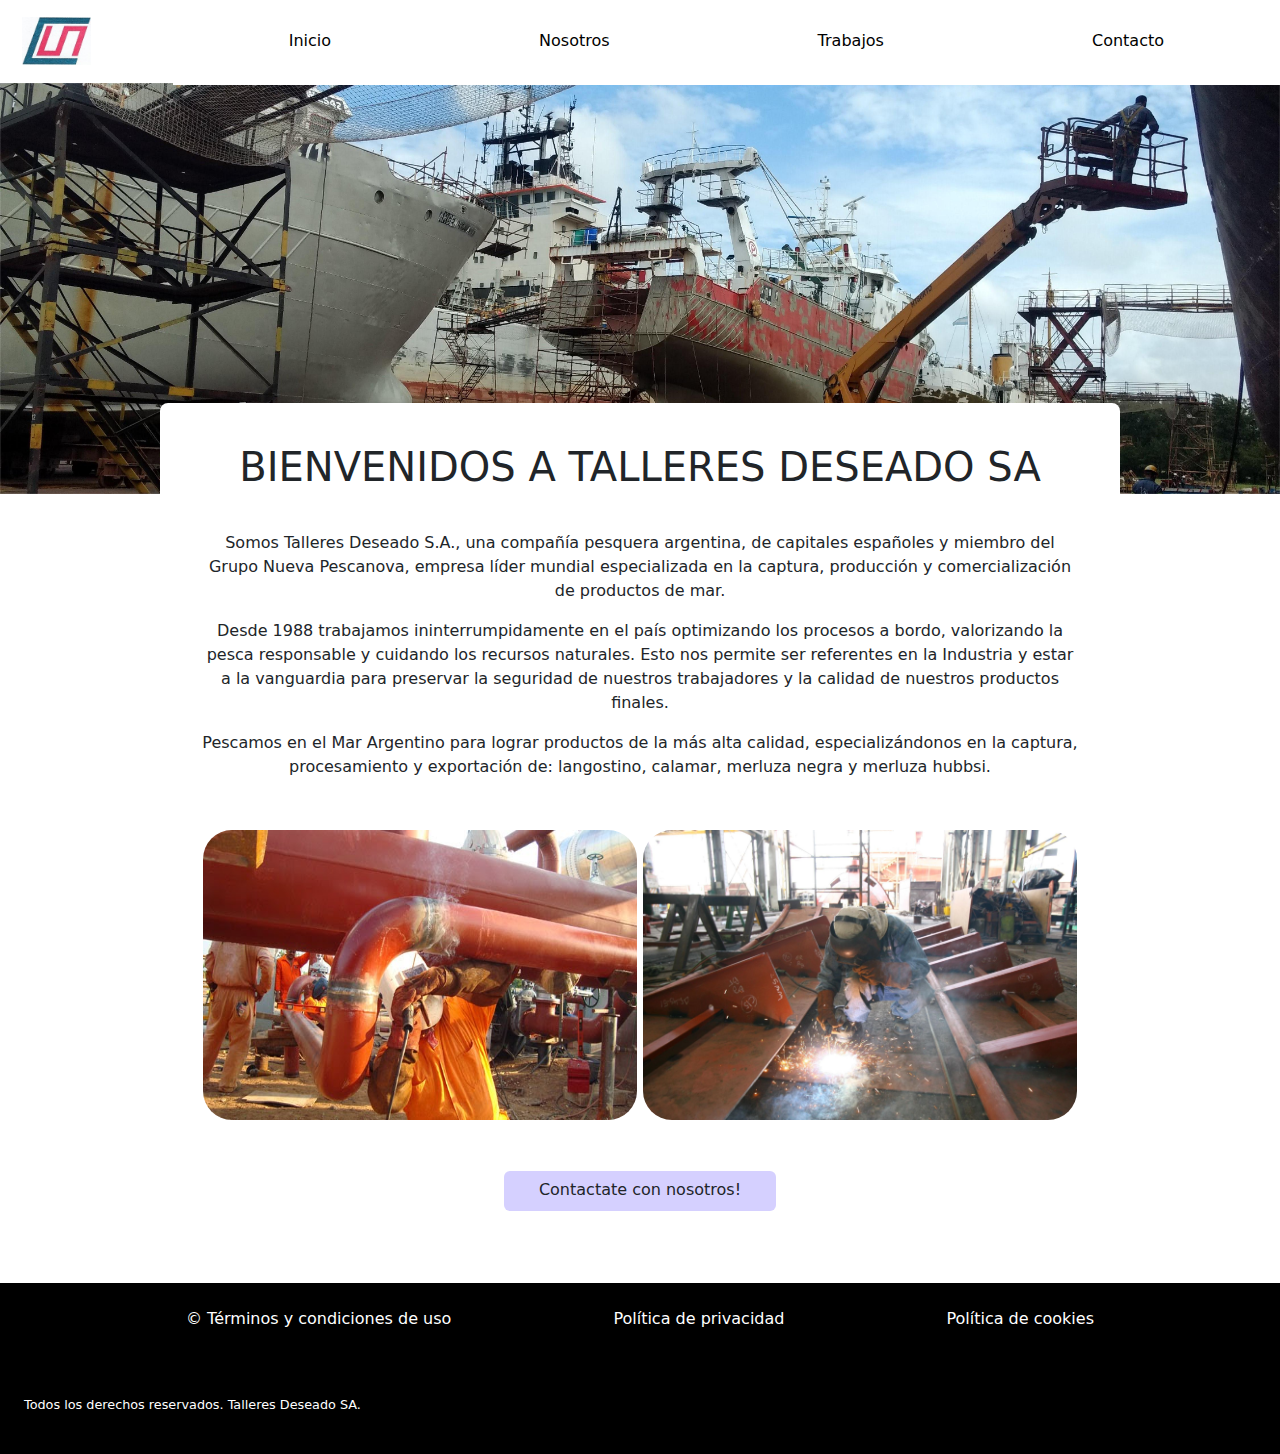
<file: Primer página/index.html>
<!DOCTYPE html>
<html lang="en">

<head>
    <meta charset="UTF-8">
    <meta name="viewport" content="width=device-width, initial-scale=1.0">
    <title> Maqueta con Bootstrap </title>
    <!-- <link href="https://cdn.jsdelivr.net/npm/bootstrap@5.3.3/dist/css/bootstrap.min.css" rel="stylesheet" integrity="sha384-QWTKZyjpPEjISv5WaRU9OFeRpok6YctnYmDr5pNlyT2bRjXh0JMhjY6hW+ALEwIH" crossorigin="anonymous"> -->
    <link rel="stylesheet" href="css/bootstrap.min.css">
    <link rel="stylesheet" href="estilos.css">
</head>

<body>

<section class="bloque-menu">
    <div><button class="button-logo">
            <a href="index.html" class="button-logo"></a>
            <div class="img-logo">
                <picture>
                    <source srcset="img" type="img">
                    <img src="Imagenes/LOGO CHICO.png" class="img" srcset="Talleres Deseado SA" alt="Imagen logo">
                </picture>
                <p class="nombre">Talleres Deseado SA</p>
            </div>
        </button>
    </div>
    </nav class="menu-boot">
    <nav class="navbar navbar-expand-xl prueba">
        <div class="container">

            <button class="navbar-toggler" type="button" data-bs-toggle="collapse"
                data-bs-target="#navbarSupportedContent" aria-controls="navbarSupportedContent" aria-expanded="false"
                aria-label="Toggle navigation">
                <span class="navbar-toggler-icon"></span>
            </button>
            <div class="collapse navbar-collapse" id="navbarSupportedContent">
                <ul class="navbar-nav mb-2 mb-lg-0">
                    <li class="nav-item">
                        <a class="nav-link active" aria-current="page-1" href="index.html">
                            <p class="page-1">Inicio</p>
                        </a>
                    </li>
                    <li class="nav-item">
                        <a class="nav-link active" aria-current="page-2" href="nosotros.html">
                            <p class="page-1">Nosotros</p>
                        </a>
                    </li>
                    <li class="nav-item">
                        <a class="nav-link active" aria-current="page-3" href="trabajos.html">
                            <p class="page-1">Trabajos</p>
                        </a>
                    </li>
                    <li class="nav-item">
                        <a class="nav-link active" aria-current="page-4" href="contacto.html">
                            <p class="page-1">Contacto</p>
                        </a>
                    </li>
                </ul>
            </div>
        </div>
    </nav>
</section>
<section class="cuerpo-inicio">


    <div class="card-pos">
        <div class="card" style="width: 60rem; border: 0cap;">

            <div class="card-body">
                <h4 class="titulo-index">BIENVENIDOS A TALLERES DESEADO SA</h4>
                <p> Somos Talleres Deseado S.A., una compañía pesquera argentina, de capitales españoles y miembro del
                    Grupo Nueva Pescanova, empresa líder mundial especializada en la captura, producción y
                    comercialización
                    de productos de mar.</p>

                <p> Desde 1988 trabajamos ininterrumpidamente en el país optimizando los procesos a bordo, valorizando
                    la
                    pesca responsable y cuidando los recursos naturales. Esto nos permite ser referentes en la Industria
                    y
                    estar a la vanguardia para preservar la seguridad de nuestros trabajadores y la calidad de nuestros
                    productos finales.</p>

                <p>Pescamos en el Mar Argentino para lograr productos de la más alta calidad, especializándonos en la
                    captura, procesamiento y exportación de: langostino, calamar, merluza negra y merluza hubbsi.</p>

                <div class="img-card">
                    <img src="Imagenes/buques15.jpg" class="card-img-top" alt="imagen soldadura de cañeria">
                    <img src="Imagenes/buques7.jpg" class="card-img-top" alt="imagen caldereria pesada">
                </div>
                <div class="button-pos">
                    <a href="contacto.html" class="btn button-card"> Contactate con nosotros! </a>
                </div>
            </div>
        </div>
    </div>
</section>

<section class="footer">
    <footer class=" bg-black text-white text-center p-4 ">
        <div class="text-footer">
            <a class="nav-link active" href="terminos-y-condiciones.html">
                <p> &copy; Términos y condiciones de uso</p>
            </a>
            <a class="nav-link active" href="politicas.html">
                <p>Política de privacidad</p>
            </a>
            <a class="nav-link active" href="cookies.html">
                <p>Política de cookies</p>
            </a>
        </div>

        <p class="derechos"> Todos los derechos reservados. Talleres Deseado SA.</p>
    </footer>
</section>

<script src="https://cdn.jsdelivr.net/npm/@popperjs/core@2.11.8/dist/umd/popper.min.js"
    integrity="sha384-I7E8VVD/ismYTF4hNIPjVp/Zjvgyol6VFvRkX/vR+Vc4jQkC+hVqc2pM8ODewa9r"
    crossorigin="anonymous"></script>
<!-- <script src="https://cdn.jsdelivr.net/npm/bootstrap@5.3.3/dist/js/bootstrap.min.js" integrity="sha384-0pUGZvbkm6XF6gxjEnlmuGrJXVbNuzT9qBBavbLwCsOGabYfZo0T0to5eqruptLy" crossorigin="anonymous"></script>-->
<script src="js/bootstrap.min.js"></script>
</body>

</html>
</file>
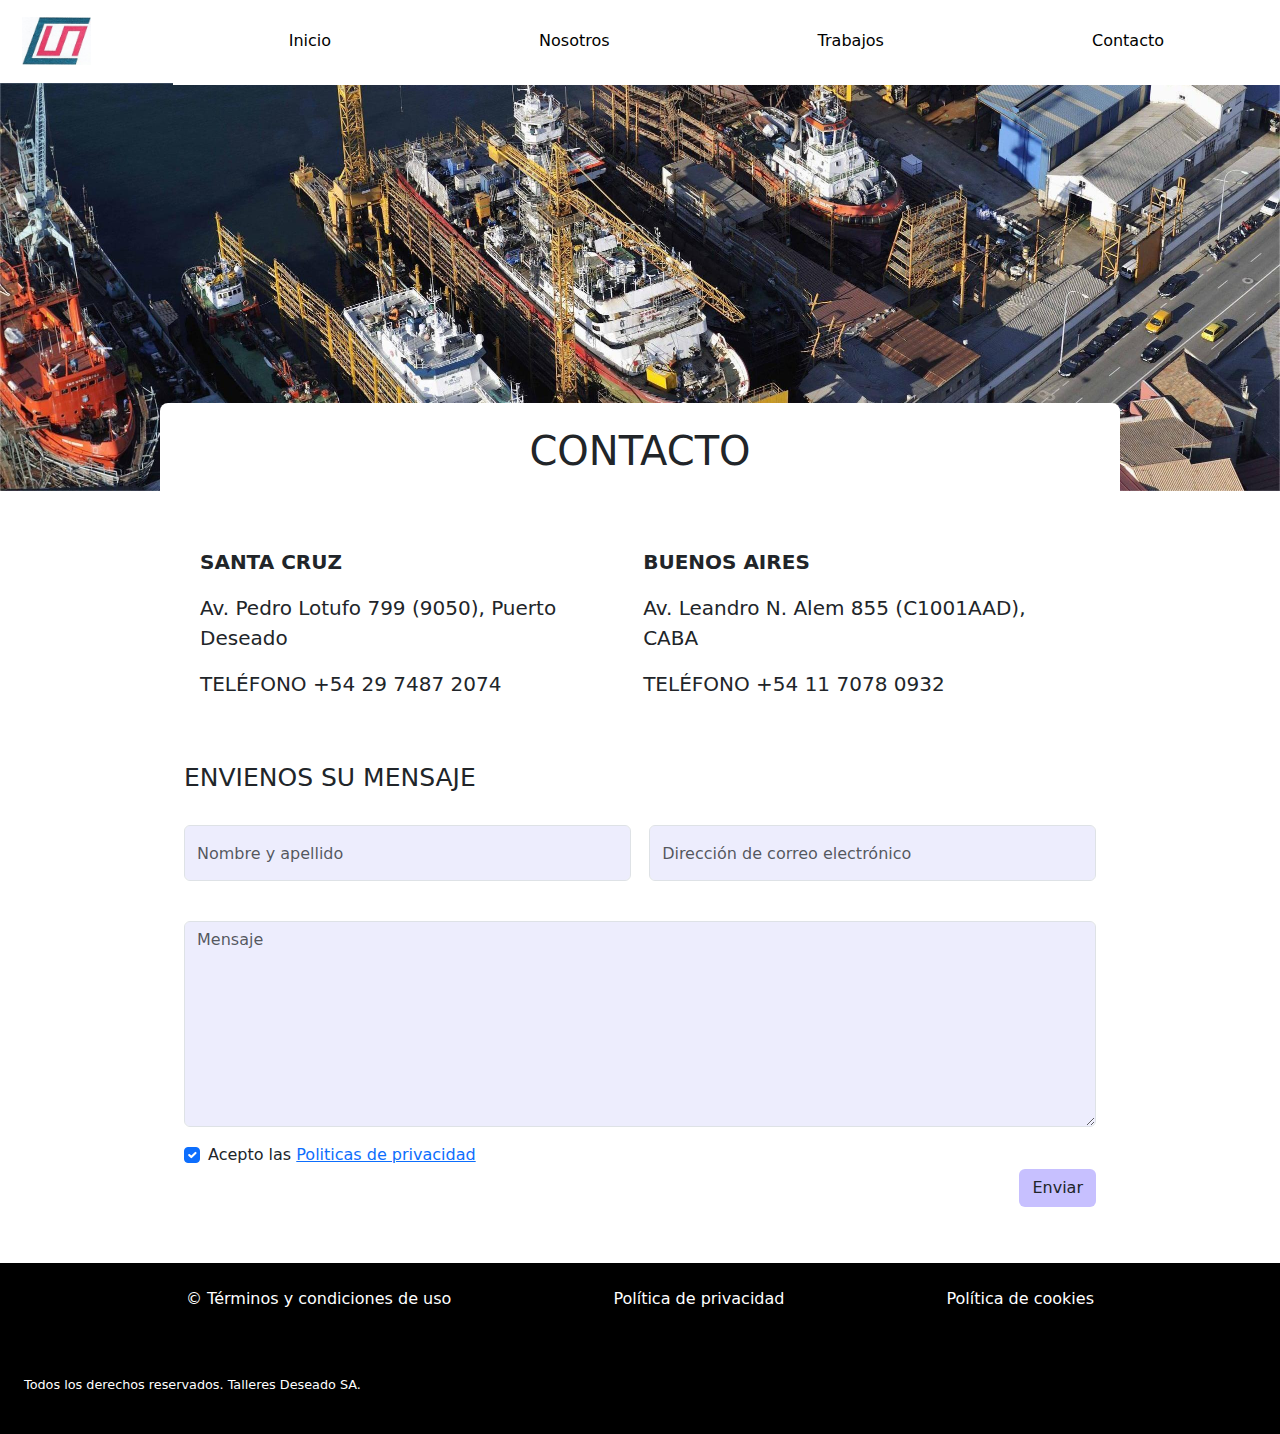
<file: Primer página/contacto.html>
<!DOCTYPE html>
<html lang="en">

<head>
    <meta charset="UTF-8">
    <meta name="viewport" content="width=device-width, initial-scale=1.0">
    <title> Maqueta con Bootstrap </title>
    <!-- <link href="https://cdn.jsdelivr.net/npm/bootstrap@5.3.3/dist/css/bootstrap.min.css" rel="stylesheet" integrity="sha384-QWTKZyjpPEjISv5WaRU9OFeRpok6YctnYmDr5pNlyT2bRjXh0JMhjY6hW+ALEwIH" crossorigin="anonymous"> -->
    <link rel="stylesheet" href="css/bootstrap.min.css">
    <link rel="stylesheet" href="estilos.css">
</head>


<section class="bloque-menu">
    <div><button class="button-logo">
            <a href="index.html" class="button-logo">
                <div class="img-logo">
                    <picture>
                        <source srcset="img" type="img">
                        <img src="Imagenes/LOGO CHICO.png" class="img" srcset="Talleres Deseado SA" alt="Imagen logo">
                    </picture>
                    <p class="nombre">Talleres Deseado SA</p>
                </div>
            </a>
        </button>
    </div>
    </nav class="menu-boot">
    <nav class="navbar navbar-expand-xl prueba">
        <div class="container">

            <button class="navbar-toggler" type="button" data-bs-toggle="collapse"
                data-bs-target="#navbarSupportedContent" aria-controls="navbarSupportedContent" aria-expanded="false"
                aria-label="Toggle navigation">
                <span class="navbar-toggler-icon"></span>
            </button>
            <div class="collapse navbar-collapse" id="navbarSupportedContent">
                <ul class="navbar-nav mb-2 mb-lg-0">
                    <li class="nav-item">
                        <a class="nav-link active" aria-current="page-1" href="index.html">
                            <p class="page-1">Inicio</p>
                        </a>
                    </li>
                    <li class="nav-item">
                        <a class="nav-link active" aria-current="page-2" href="nosotros.html">
                            <p class="page-1">Nosotros</p>
                        </a>
                    </li>
                    <li class="nav-item">
                        <a class="nav-link active" aria-current="page-3" href="trabajos.html">
                            <p class="page-1">Trabajos</p>
                        </a>
                    </li>
                    <li class="nav-item">
                        <a class="nav-link active" aria-current="page-4" href="contacto.html">
                            <p class="page-1">Contacto</p>
                        </a>
                    </li>
                </ul>
            </div>
        </div>
    </nav>
</section>
<section class="cuerpo-contacto">
    <div>
        <div class="card-pos">
            <div class="card" style="width: 60rem; border: 0cap;">
                <h5 class="card-title">
                    <p class="titulo-contacto">CONTACTO</p>
                </h5>
                <div class="card-body cuerpo-text-contacto">
                    <div class="text-contacto">
                        <p class="titulo-text-contacto">SANTA CRUZ</p>
                        <p>Av. Pedro Lotufo 799 (9050), Puerto Deseado</p>
                        <p>TELÉFONO +54 29 7487 2074</p>
                    </div>
                    <div class="text-contacto">
                        <p class="titulo-text-contacto">BUENOS AIRES</p>
                        <p>Av. Leandro N. Alem 855 (C1001AAD), CABA</p>
                        <p>TELÉFONO +54 11 7078 0932</p>
                    </div>
                </div>

                <h4 class="subtitulo-text-contacto">ENVIENOS SU MENSAJE</h4>
                <div class="form-orden">
                    <div class="mb-3 form-flex">
                        <label for="exampleFormControlText1" class="form-label"></label>
                        <input type="text" class="form-control form-alt" id="exampleFormControlText1"
                            placeholder="Nombre y apellido">
                    </div>
                    <div class="mb-3 form-flex">
                        <label for="exampleFormControlInput1" class="form-label"></label>
                        <input type="email" class="form-control form-alt" id="exampleFormControlInput1"
                            placeholder="Dirección de correo electrónico">
                    </div>
                </div>
                <div class="mb-3">
                    <label for="exampleFormControlTextarea1" class="form-label"></label>
                    <textarea class="form-control" id="exampleFormControlTextarea1" placeholder="Mensaje"
                        rows="8"></textarea>
                </div>

                <div class="form-check">
                    <input class="form-check-input" type="checkbox" value="" id="flexCheckChecked" checked>
                    <label class="form-check-label" for="flexCheckChecked">
                    Acepto las <a href="politicas.html"> Politicas de privacidad </a>
                    </label>
                  </div>

                <div class="col-auto button-contacto-pos">
                    <button type="submit" class="btn button-contacto"> Enviar </button>
                </div>


</section>

<section class="footer">
    <footer class=" bg-black text-white text-center p-4">
        <div class="text-footer">
            <a class="nav-link active" href="terminos-y-condiciones.html"><p> &copy; Términos y condiciones de uso</p></a>
            <a class="nav-link active" href="politicas.html"><p>Política de privacidad</p></a>
            <a class="nav-link active" href="cookies.html"><p>Política de cookies</p></a>
            </div>

        <p class="derechos"> Todos los derechos reservados. Talleres Deseado SA.</p>
    </footer>
</section>


<script src="https://cdn.jsdelivr.net/npm/@popperjs/core@2.11.8/dist/umd/popper.min.js"
    integrity="sha384-I7E8VVD/ismYTF4hNIPjVp/Zjvgyol6VFvRkX/vR+Vc4jQkC+hVqc2pM8ODewa9r"
    crossorigin="anonymous"></script>
<!-- <script src="https://cdn.jsdelivr.net/npm/bootstrap@5.3.3/dist/js/bootstrap.min.js" integrity="sha384-0pUGZvbkm6XF6gxjEnlmuGrJXVbNuzT9qBBavbLwCsOGabYfZo0T0to5eqruptLy" crossorigin="anonymous"></script>-->
<script src="js/bootstrap.min.js"></script>
</body>

</html>
</file>
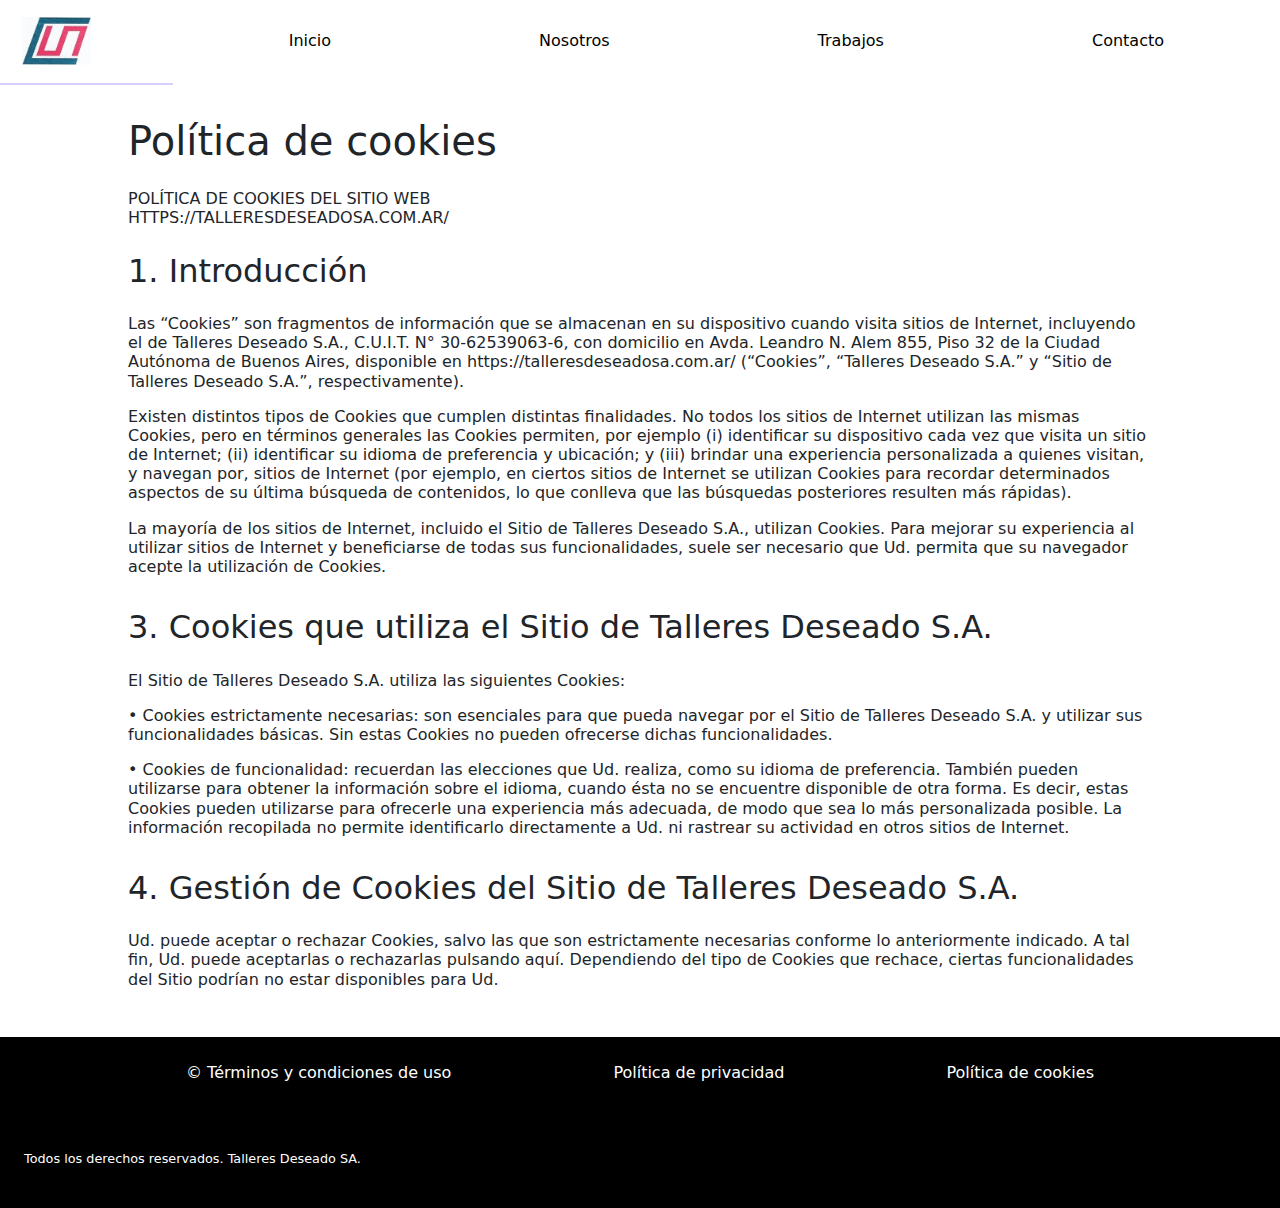
<file: Primer página/cookies.html>
<!DOCTYPE html>
<html lang="en">

<head>
    <meta charset="UTF-8">
    <meta name="viewport" content="width=device-width, initial-scale=1.0">
    <title> Maqueta con Bootstrap </title>
    <!-- <link href="https://cdn.jsdelivr.net/npm/bootstrap@5.3.3/dist/css/bootstrap.min.css" rel="stylesheet" integrity="sha384-QWTKZyjpPEjISv5WaRU9OFeRpok6YctnYmDr5pNlyT2bRjXh0JMhjY6hW+ALEwIH" crossorigin="anonymous"> -->
    <link rel="stylesheet" href="css/bootstrap.min.css">
    <link rel="stylesheet" href="estilos.css">
</head>

<section class="bloque-menu">
    <div><button class="button-logo">
        <a href="index.html" class="button-logo">
            <div class="img-logo">
                <picture>
                    <source srcset="img" type="img">
                    <img src="Imagenes/LOGO CHICO.png" class="img" srcset="Talleres Deseado SA" alt="Imagen logo">
                </picture>
                <p class="nombre">Talleres Deseado SA</p>
            </div>
        </a>
        </button>
    </div>
    </nav class="menu-boot">
    <nav class="navbar navbar-expand-xl prueba">
        <div class="container">

            <button class="navbar-toggler" type="button" data-bs-toggle="collapse"
                data-bs-target="#navbarSupportedContent" aria-controls="navbarSupportedContent" aria-expanded="false"
                aria-label="Toggle navigation">
                <span class="navbar-toggler-icon"></span>
            </button>
            <div class="collapse navbar-collapse" id="navbarSupportedContent">
                <ul class="navbar-nav mb-2 mb-lg-0">
                    <li class="nav-item">
                        <a class="nav-link active" aria-current="page-1" href="index.html">
                            <p class="page-1">Inicio</p>
                        </a>
                    </li>
                    <li class="nav-item">
                        <a class="nav-link active" aria-current="page-2" href="nosotros.html">
                            <p class="page-1">Nosotros</p>
                        </a>
                    </li>
                    <li class="nav-item">
                        <a class="nav-link active" aria-current="page-3" href="trabajos.html">
                            <p class="page-1">Trabajos</p>
                        </a>
                    </li>
                    <li class="nav-item">
                        <a class="nav-link active" aria-current="page-4" href="contacto.html">
                            <p class="page-1">Contacto</p>
                        </a>
                    </li>
                </ul>
            </div>
        </div>
    </nav>
</section>

<section class="cuerpo-cookies">

    <div>
        <h1 class="titulo-cookies"> Política de cookies</h1>
    </div>
    <div>
        <h3 class="bajada-cookies">
            POLÍTICA DE COOKIES DEL SITIO WEB HTTPS://TALLERESDESEADOSA.COM.AR/

        </h3>
    </div>
    <div>
        <h2 class="subtitulo-cookies"> 1. Introducción</h2>
        <h4 class="text-cookies">
            <p>Las “Cookies” son fragmentos de información que se almacenan en su dispositivo cuando visita sitios de
                Internet,
                incluyendo el de Talleres Deseado S.A., C.U.I.T. N° 30-62539063-6, con domicilio en Avda. Leandro N. Alem 855,
                Piso 32 de la
                Ciudad Autónoma de Buenos Aires, disponible en https://talleresdeseadosa.com.ar/ (“Cookies”, “Talleres Deseado S.A.” y “Sitio
                de
                Talleres Deseado S.A.”, respectivamente).</p>

            <p>Existen distintos tipos de Cookies que cumplen distintas finalidades. No todos los sitios de Internet
                utilizan las
                mismas Cookies, pero en términos generales las Cookies permiten, por ejemplo (i) identificar su
                dispositivo cada vez
                que visita un sitio de Internet; (ii) identificar su idioma de preferencia y ubicación; y (iii) brindar
                una
                experiencia personalizada a quienes visitan, y navegan por, sitios de Internet (por ejemplo, en ciertos
                sitios de
                Internet se utilizan Cookies para recordar determinados aspectos de su última búsqueda de contenidos, lo
                que
                conlleva que las búsquedas posteriores resulten más rápidas).</p>

            <p> La mayoría de los sitios de Internet, incluido el Sitio de Talleres Deseado S.A., utilizan Cookies. Para mejorar su
                experiencia
                al utilizar sitios de Internet y beneficiarse de todas sus funcionalidades, suele ser necesario que Ud.
                permita que
                su navegador acepte la utilización de Cookies.</p>
        </h4>

        <h2 class="subtitulo-cookies">3. Cookies que utiliza el Sitio de Talleres Deseado S.A.</h2>

        <h4 class="text-cookies">
            <p>El Sitio de Talleres Deseado S.A. utiliza las siguientes Cookies:</p>

            <p>• Cookies estrictamente necesarias: son esenciales para que pueda navegar por el Sitio de Talleres Deseado S.A. y
                utilizar sus
                funcionalidades básicas. Sin estas Cookies no pueden ofrecerse dichas funcionalidades.</p>

            <p>• Cookies de funcionalidad: recuerdan las elecciones que Ud. realiza, como su idioma de preferencia.
                También pueden
                utilizarse para obtener la información sobre el idioma, cuando ésta no se encuentre disponible de otra
                forma. Es
                decir, estas Cookies pueden utilizarse para ofrecerle una experiencia más adecuada, de modo que sea lo
                más
                personalizada posible. La información recopilada no permite identificarlo directamente a Ud. ni rastrear
                su
                actividad en otros sitios de Internet.</p>
        </h4>

        <h2 class="subtitulo-cookies">4. Gestión de Cookies del Sitio de Talleres Deseado S.A.</h2>
        <h4 class="text-cookies">
            <p>Ud. puede aceptar o rechazar Cookies, salvo las que son estrictamente necesarias conforme lo
                anteriormente indicado.
                A tal fin, Ud. puede aceptarlas o rechazarlas pulsando aquí. Dependiendo del tipo de Cookies que
                rechace, ciertas
                funcionalidades del Sitio podrían no estar disponibles para Ud.</p>
        </h4>


</section>





<section class="footer">
    <footer class=" bg-black text-white text-center p-4 ">
        <div class="text-footer">
            <a class="nav-link active" href="terminos-y-condiciones.html">
                <p> &copy; Términos y condiciones de uso</p>
            </a>
            <a class="nav-link active" href="politicas.html">
                <p>Política de privacidad</p>
            </a>
            <a class="nav-link active" href="cookies.html">
                <p>Política de cookies</p>
            </a>
        </div>

        <p class="derechos"> Todos los derechos reservados. Talleres Deseado SA.</p>
    </footer>
</section>

<script src="https://cdn.jsdelivr.net/npm/@popperjs/core@2.11.8/dist/umd/popper.min.js"
    integrity="sha384-I7E8VVD/ismYTF4hNIPjVp/Zjvgyol6VFvRkX/vR+Vc4jQkC+hVqc2pM8ODewa9r"
    crossorigin="anonymous"></script>
<!-- <script src="https://cdn.jsdelivr.net/npm/bootstrap@5.3.3/dist/js/bootstrap.min.js" integrity="sha384-0pUGZvbkm6XF6gxjEnlmuGrJXVbNuzT9qBBavbLwCsOGabYfZo0T0to5eqruptLy" crossorigin="anonymous"></script>-->
<script src="js/bootstrap.min.js"></script>
</body>

</html>
</file>
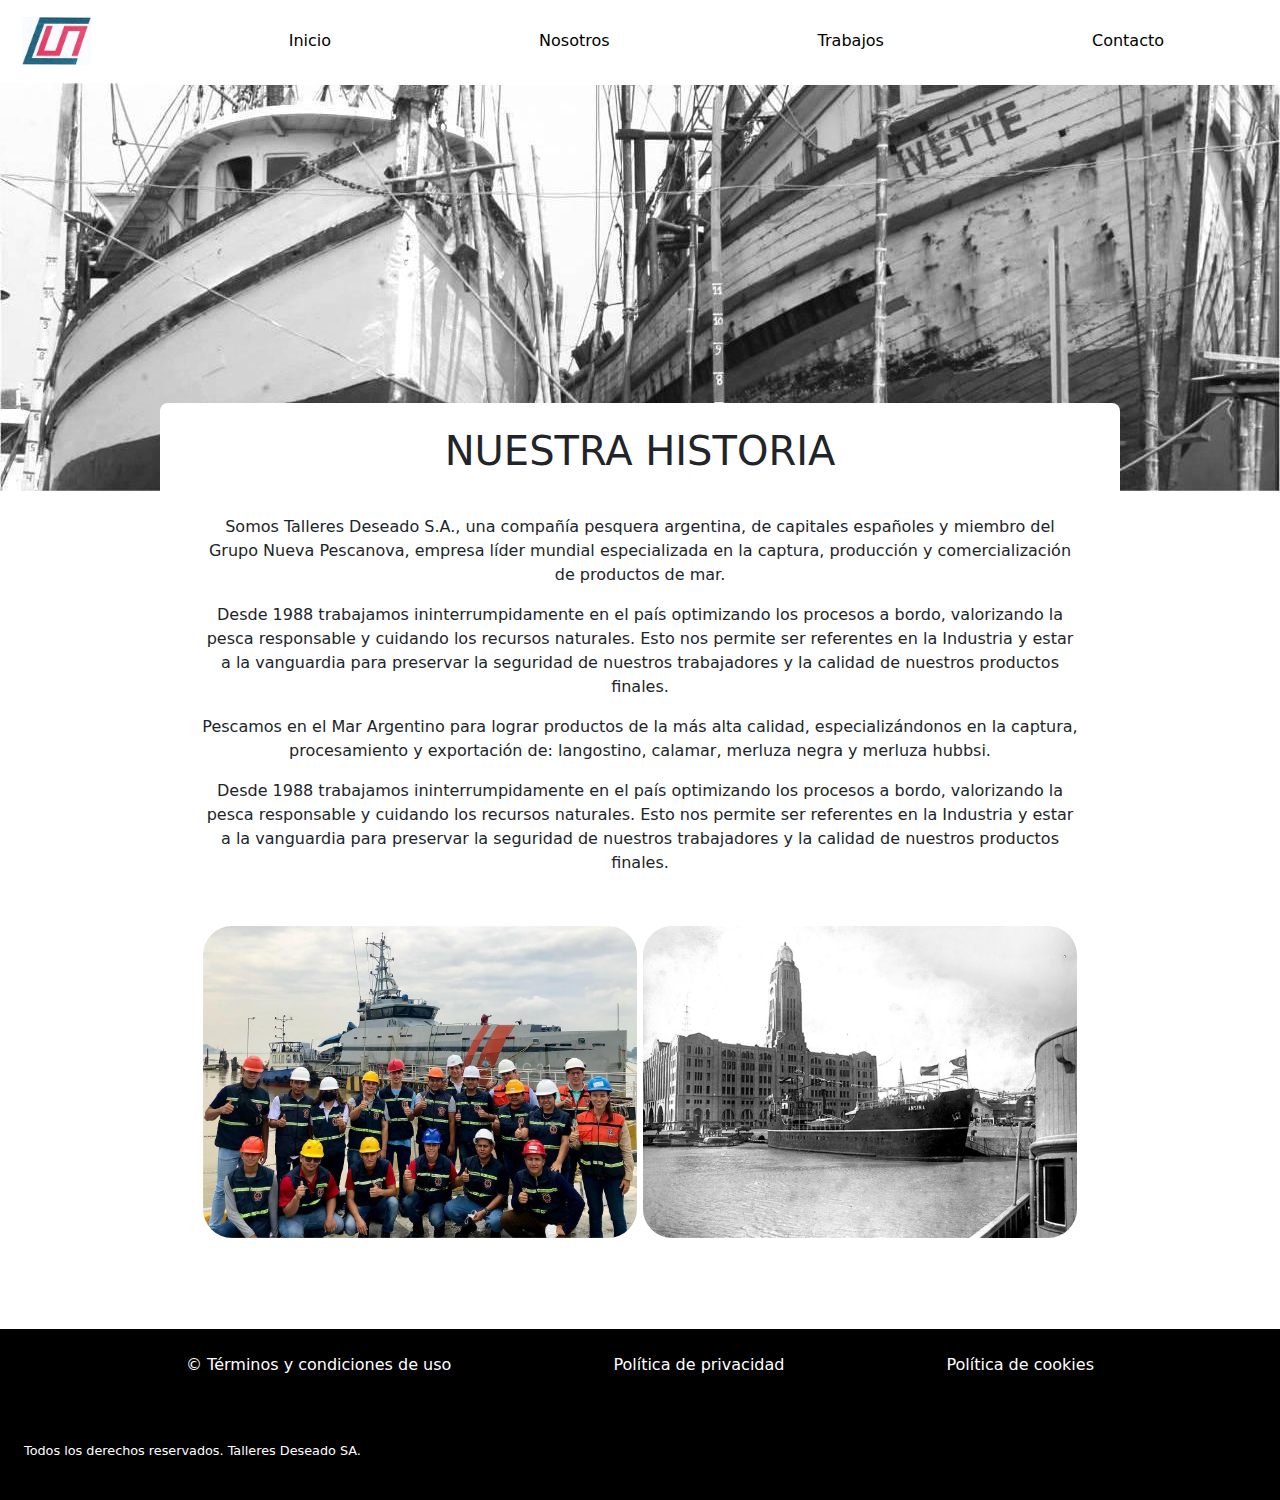
<file: Primer página/nosotros.html>
<!DOCTYPE html>
<html lang="en">

<head>
    <meta charset="UTF-8">
    <meta name="viewport" content="width=device-width, initial-scale=1.0">
    <title> Maqueta con Bootstrap </title>
    <!-- <link href="https://cdn.jsdelivr.net/npm/bootstrap@5.3.3/dist/css/bootstrap.min.css" rel="stylesheet" integrity="sha384-QWTKZyjpPEjISv5WaRU9OFeRpok6YctnYmDr5pNlyT2bRjXh0JMhjY6hW+ALEwIH" crossorigin="anonymous"> -->
    <link rel="stylesheet" href="css/bootstrap.min.css">
    <link rel="stylesheet" href="estilos.css">
</head>


<section class="bloque-menu">
    <div><button class="button-logo">
            <a href="index.html" class="button-logo">
                <div class="img-logo">
                    <picture>
                        <source srcset="img" type="img">
                        <img src="Imagenes/LOGO CHICO.png" class="img" srcset="Talleres Deseado SA" alt="Imagen logo">
                    </picture>
                    <p class="nombre">Talleres Deseado SA</p>
                </div>
            </a>
        </button>
    </div>
    </nav class="menu-boot">
    <nav class="navbar navbar-expand-xl prueba">
        <div class="container">

            <button class="navbar-toggler" type="button" data-bs-toggle="collapse"
                data-bs-target="#navbarSupportedContent" aria-controls="navbarSupportedContent" aria-expanded="false"
                aria-label="Toggle navigation">
                <span class="navbar-toggler-icon"></span>
            </button>
            <div class="collapse navbar-collapse" id="navbarSupportedContent">
                <ul class="navbar-nav mb-2 mb-lg-0">
                    <li class="nav-item">
                        <a class="nav-link active" aria-current="page-1" href="index.html"><p class="page-1">Inicio</p></a>
                    </li>
                    <li class="nav-item">
                        <a class="nav-link active" aria-current="page-2" href="nosotros.html"><p class="page-1">Nosotros</p></a>
                    </li>
                    <li class="nav-item">
                        <a class="nav-link active" aria-current="page-3" href="trabajos.html"><p class="page-1">Trabajos</p></a>
                    </li>
                    <li class="nav-item">
                        <a class="nav-link active" aria-current="page-4" href="contacto.html"><p class="page-1">Contacto</p></a>
                    </li>
                </ul>
            </div>
        </div>
    </nav>
</section>
<section class="cuerpo-nosotros">
    
    <div class="card-pos">
        <div class="card" style="width: 60rem; border: 0cap;">
            <h5 class="card-title">
                <p class="titulo-nosotros">NUESTRA HISTORIA</p>
            </h5>
            <div class="card-body ">
                <p> Somos Talleres Deseado S.A., una compañía pesquera argentina, de capitales españoles y miembro del
                    Grupo Nueva Pescanova, empresa líder mundial especializada en la captura, producción y
                    comercialización
                    de productos de mar.</p>

                <p> Desde 1988 trabajamos ininterrumpidamente en el país optimizando los procesos a bordo, valorizando
                    la
                    pesca responsable y cuidando los recursos naturales. Esto nos permite ser referentes en la Industria
                    y
                    estar a la vanguardia para preservar la seguridad de nuestros trabajadores y la calidad de nuestros
                    productos finales.</p>

                <p>Pescamos en el Mar Argentino para lograr productos de la más alta calidad, especializándonos en la
                    captura, procesamiento y exportación de: langostino, calamar, merluza negra y merluza hubbsi.</p>

                <p> Desde 1988 trabajamos ininterrumpidamente en el país optimizando los procesos a bordo, valorizando
                    la
                    pesca responsable y cuidando los recursos naturales. Esto nos permite ser referentes en la Industria
                    y
                    estar a la vanguardia para preservar la seguridad de nuestros trabajadores y la calidad de nuestros
                    productos finales.</p>


                <div class="img-card">
                    <img src="Imagenes/buques20.jpg" class="card-img-top" alt="imagen soldadura de cañeria">
                    <img src="Imagenes/buques21.jpg" class="card-img-top" alt="imagen caldereria pesada">
                </div>
            </div>
        </div>
    </div>

</section>




<section class="footer">
    <footer class=" bg-black text-white text-center p-4">
        <div class="text-footer">
            <a class="nav-link active" href="terminos-y-condiciones.html"><p> &copy; Términos y condiciones de uso</p></a>
            <a class="nav-link active" href="politicas.html"><p>Política de privacidad</p></a>
            <a class="nav-link active" href="cookies.html"><p>Política de cookies</p></a>
            </div>

        <p class="derechos"> Todos los derechos reservados. Talleres Deseado SA.</p>
    </footer>
</section>


<script src="https://cdn.jsdelivr.net/npm/@popperjs/core@2.11.8/dist/umd/popper.min.js"
    integrity="sha384-I7E8VVD/ismYTF4hNIPjVp/Zjvgyol6VFvRkX/vR+Vc4jQkC+hVqc2pM8ODewa9r"
    crossorigin="anonymous"></script>
<!-- <script src="https://cdn.jsdelivr.net/npm/bootstrap@5.3.3/dist/js/bootstrap.min.js" integrity="sha384-0pUGZvbkm6XF6gxjEnlmuGrJXVbNuzT9qBBavbLwCsOGabYfZo0T0to5eqruptLy" crossorigin="anonymous"></script>-->
<script src="js/bootstrap.min.js"></script>
</body>

</html>
</file>
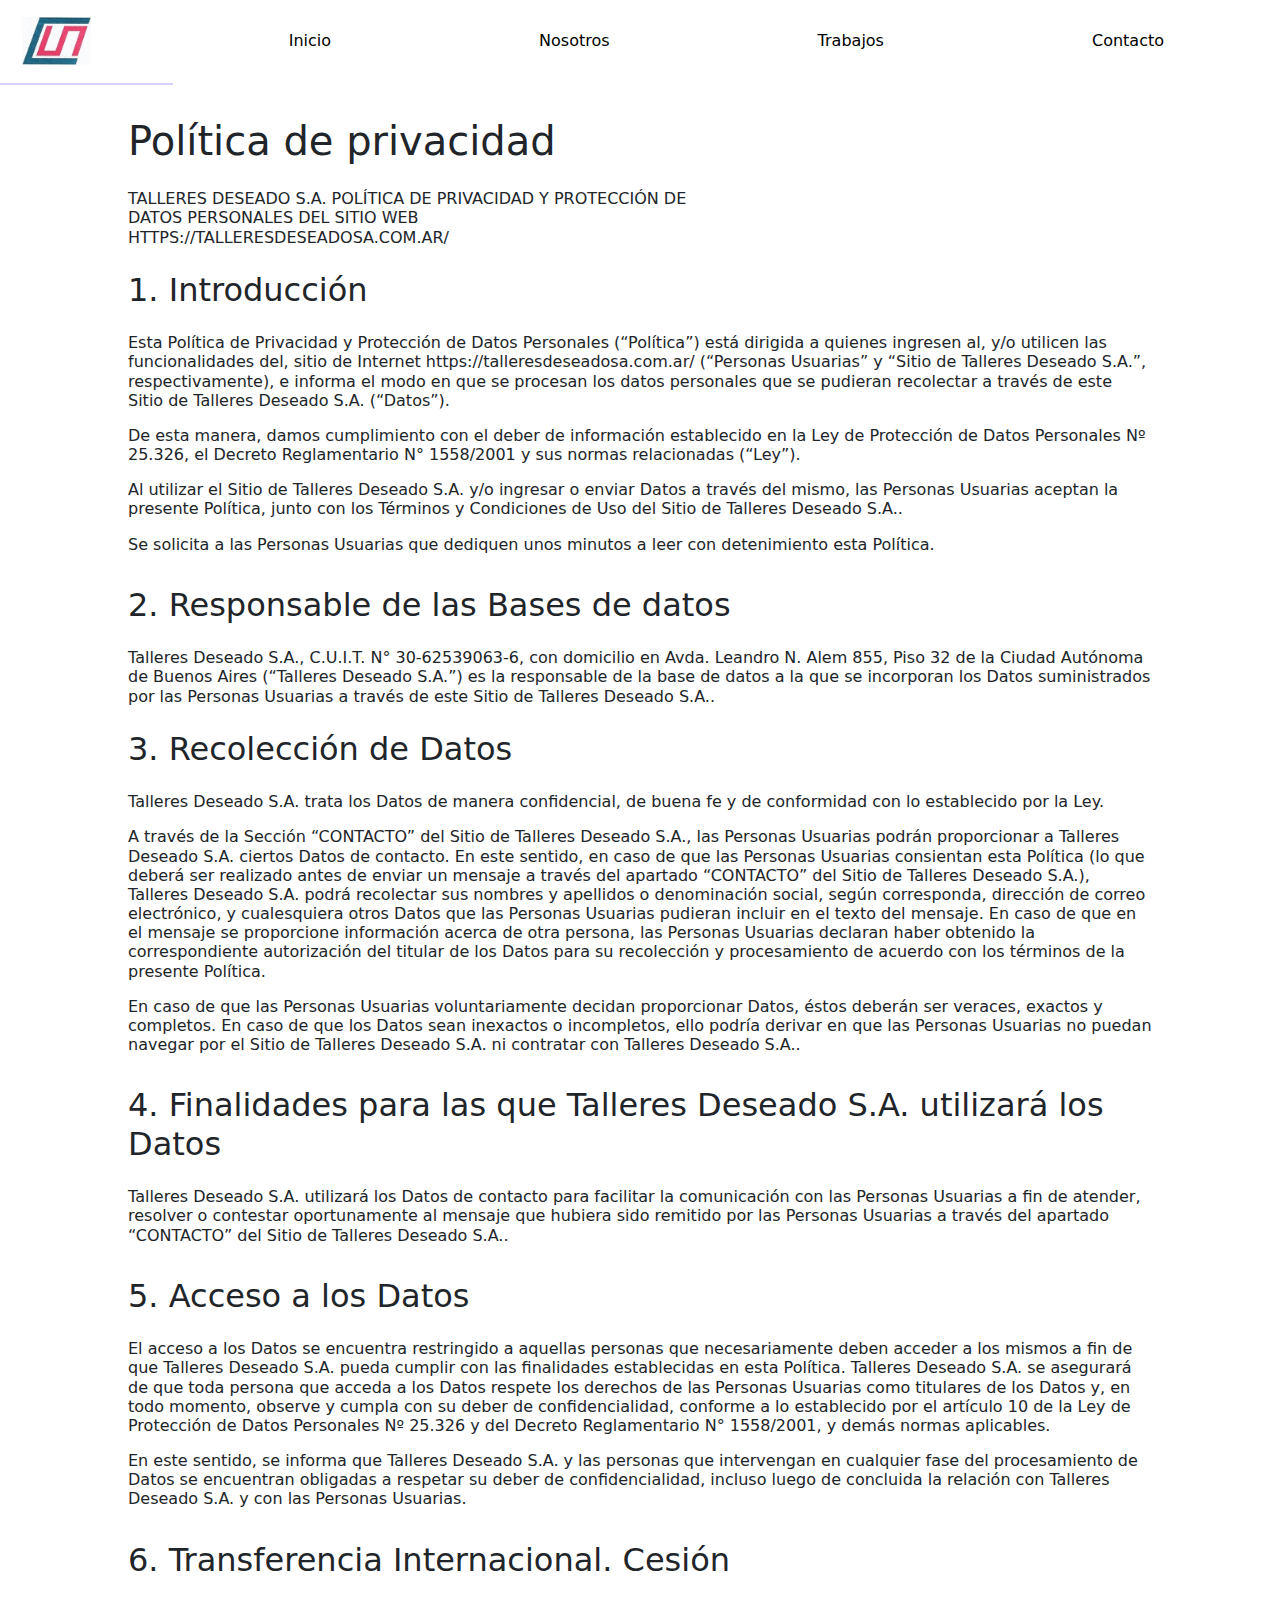
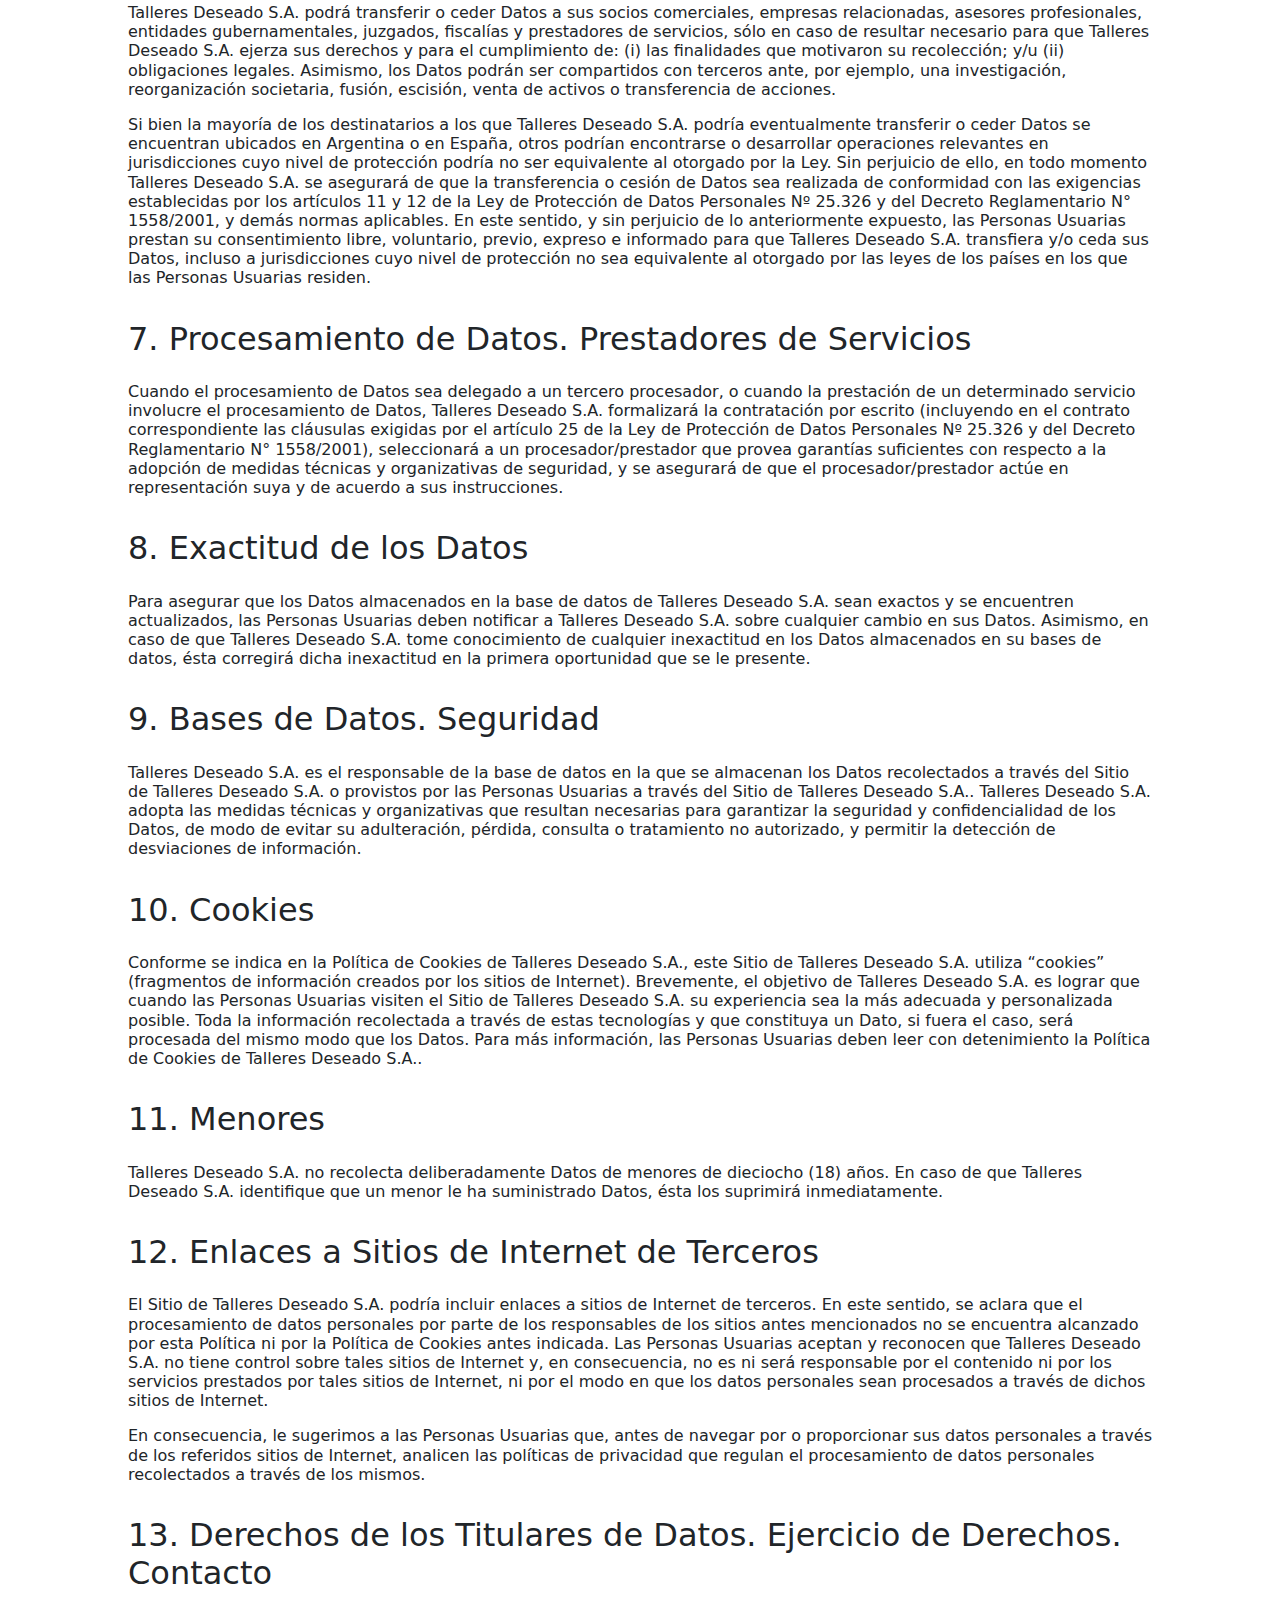
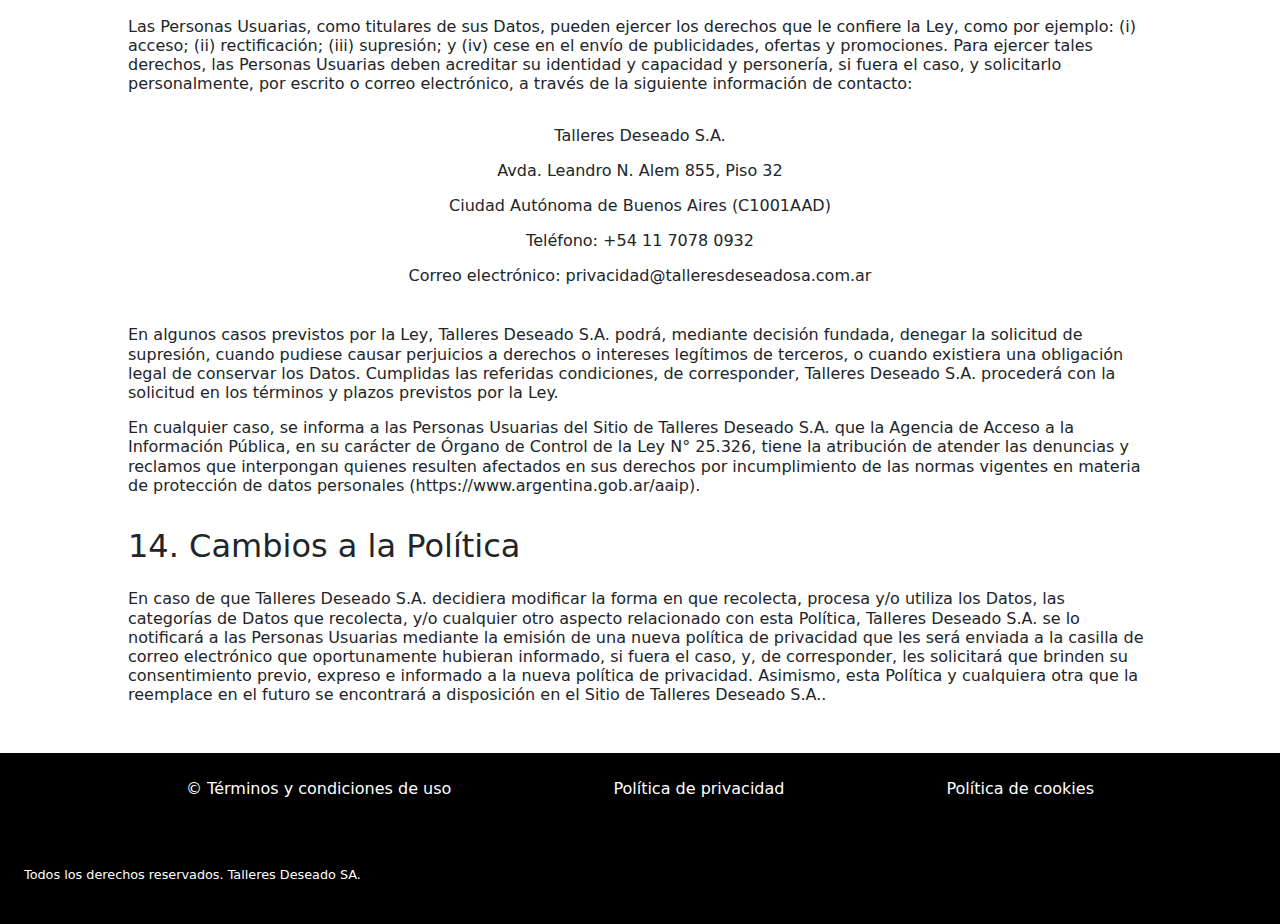
<file: Primer página/politicas.html>
<!DOCTYPE html>
<html lang="en">

<head>
    <meta charset="UTF-8">
    <meta name="viewport" content="width=device-width, initial-scale=1.0">
    <title> Maqueta con Bootstrap </title>
    <!-- <link href="https://cdn.jsdelivr.net/npm/bootstrap@5.3.3/dist/css/bootstrap.min.css" rel="stylesheet" integrity="sha384-QWTKZyjpPEjISv5WaRU9OFeRpok6YctnYmDr5pNlyT2bRjXh0JMhjY6hW+ALEwIH" crossorigin="anonymous"> -->
    <link rel="stylesheet" href="css/bootstrap.min.css">
    <link rel="stylesheet" href="estilos.css">
</head>

<section class="bloque-menu">
    <div><button class="button-logo">
        <a href="index.html" class="button-logo">
            <div class="img-logo">
                <picture>
                    <source srcset="img" type="img">
                    <img src="Imagenes/LOGO CHICO.png" class="img" srcset="Talleres Deseado SA" alt="Imagen logo">
                </picture>
                <p class="nombre">Talleres Deseado SA</p>
            </div>
        </a>
        </button>
    </div>
    </nav class="menu-boot">
    <nav class="navbar navbar-expand-xl prueba">
        <div class="container">

            <button class="navbar-toggler" type="button" data-bs-toggle="collapse"
                data-bs-target="#navbarSupportedContent" aria-controls="navbarSupportedContent" aria-expanded="false"
                aria-label="Toggle navigation">
                <span class="navbar-toggler-icon"></span>
            </button>
            <div class="collapse navbar-collapse" id="navbarSupportedContent">
                <ul class="navbar-nav mb-2 mb-lg-0">
                    <li class="nav-item">
                        <a class="nav-link active" aria-current="page-1" href="index.html">
                            <p class="page-1">Inicio</p>
                        </a>
                    </li>
                    <li class="nav-item">
                        <a class="nav-link active" aria-current="page-2" href="nosotros.html">
                            <p class="page-1">Nosotros</p>
                        </a>
                    </li>
                    <li class="nav-item">
                        <a class="nav-link active" aria-current="page-3" href="trabajos.html">
                            <p class="page-1">Trabajos</p>
                        </a>
                    </li>
                    <li class="nav-item">
                        <a class="nav-link active" aria-current="page-4" href="contacto.html">
                            <p class="page-1">Contacto</p>
                        </a>
                    </li>
                </ul>
            </div>
        </div>
    </nav>
</section>

<section class="cuerpo-terminos-y-condiciones">
    <div >
        <h1 class="titulo-politicas">Política de privacidad </h1>
    </div>
    <div >
        <h3 class="bajada-politicas">
            TALLERES DESEADO S.A.
            POLÍTICA DE PRIVACIDAD Y PROTECCIÓN DE DATOS PERSONALES
            DEL SITIO WEB HTTPS://TALLERESDESEADOSA.COM.AR/</h3>
    </div>
    <div>
        <h2 class="subtitulo-politicas">1. Introducción</h2>
        <h4 class="text-politicas">
            <p>Esta Política de Privacidad y Protección de Datos Personales (“Política”) está dirigida a quienes
                ingresen al, y/o
                utilicen las funcionalidades del, sitio de Internet https://talleresdeseadosa.com.ar/ (“Personas Usuarias” y
                “Sitio de
                Talleres Deseado S.A.”, respectivamente), e informa el modo en que se procesan los datos personales que se pudieran
                recolectar a
                través de este Sitio de  Talleres Deseado S.A. (“Datos”).</p>

            <p> De esta manera, damos cumplimiento con el deber de información establecido en la Ley de Protección de
                Datos
                Personales Nº 25.326, el Decreto Reglamentario N° 1558/2001 y sus normas relacionadas (“Ley”).</p>

            <p> Al utilizar el Sitio de Talleres Deseado S.A. y/o ingresar o enviar Datos a través del mismo, las Personas Usuarias
                aceptan la
                presente Política, junto con los Términos y Condiciones de Uso del Sitio de  Talleres Deseado S.A..</p>

            <p>Se solicita a las Personas Usuarias que dediquen unos minutos a leer con detenimiento esta Política.</p>
        </h4>

        <h2 class="subtitulo-politicas">2. Responsable de las Bases de datos</h2>
        <h4 class="text-politicas">  Talleres Deseado S.A., C.U.I.T. N° 30-62539063-6, con domicilio en Avda. Leandro N. Alem 855, Piso 32 de la Ciudad
            Autónoma
            de Buenos Aires (“Talleres Deseado S.A.”) es la responsable de la base de datos a la que se incorporan los Datos
            suministrados
            por las Personas Usuarias a través de este Sitio de  Talleres Deseado S.A..</h4>

        <h2 class="subtitulo-politicas"> 3. Recolección de Datos</h2>
        <h4 class="text-politicas">
            <p> Talleres Deseado S.A. trata los Datos de manera confidencial, de buena fe y de conformidad con lo establecido por la
                Ley.</p>

            <p> A través de la Sección “CONTACTO” del Sitio de Talleres Deseado S.A., las Personas Usuarias podrán proporcionar a
                Talleres Deseado S.A.
                ciertos Datos de contacto. En este sentido, en caso de que las Personas Usuarias consientan esta
                Política (lo que
                deberá ser realizado antes de enviar un mensaje a través del apartado “CONTACTO” del Sitio de  Talleres Deseado S.A.),
                Talleres Deseado S.A.
                podrá recolectar sus nombres y apellidos o denominación social, según corresponda, dirección de correo
                electrónico,
                y cualesquiera otros Datos que las Personas Usuarias pudieran incluir en el texto del mensaje. En caso
                de que en el
                mensaje se proporcione información acerca de otra persona, las Personas Usuarias declaran haber obtenido
                la
                correspondiente autorización del titular de los Datos para su recolección y procesamiento de acuerdo con
                los
                términos de la presente Política.</p>

            <p>En caso de que las Personas Usuarias voluntariamente decidan proporcionar Datos, éstos deberán ser
                veraces, exactos
                y completos. En caso de que los Datos sean inexactos o incompletos, ello podría derivar en que las
                Personas Usuarias
                no puedan navegar por el Sitio de  Talleres Deseado S.A. ni contratar con  Talleres Deseado S.A..</p>
        </h4>

        <h2 class="subtitulo-politicas">4. Finalidades para las que  Talleres Deseado S.A. utilizará los Datos</h2>
        <h4 class="text-politicas">
            <p> Talleres Deseado S.A. utilizará los Datos de contacto para facilitar la comunicación con las Personas Usuarias a fin
                de atender,
                resolver o contestar oportunamente al mensaje que hubiera sido remitido por las Personas Usuarias a
                través del
                apartado “CONTACTO” del Sitio de  Talleres Deseado S.A..</p>
        </h4>

        <h2 class="subtitulo-politicas"> 5. Acceso a los Datos</h2>
        <h4 class="text-politicas">
            <p>El acceso a los Datos se encuentra restringido a aquellas personas que necesariamente deben acceder a los
                mismos a
                fin de que  Talleres Deseado S.A. pueda cumplir con las finalidades establecidas en esta Política. Talleres Deseado S.A. se
                asegurará de que
                toda persona que acceda a los Datos respete los derechos de las Personas Usuarias como titulares de los
                Datos y, en
                todo momento, observe y cumpla con su deber de confidencialidad, conforme a lo establecido por el
                artículo 10 de la
                Ley de Protección de Datos Personales Nº 25.326 y del Decreto Reglamentario N° 1558/2001, y demás normas
                aplicables.</p>

            <p>En este sentido, se informa que  Talleres Deseado S.A. y las personas que intervengan en cualquier fase del
                procesamiento de Datos
                se encuentran obligadas a respetar su deber de confidencialidad, incluso luego de concluida la relación
                con Talleres Deseado S.A.
                y con las Personas Usuarias.</p>
        </h4>

        <h2 class="subtitulo-politicas">6. Transferencia Internacional. Cesión</h2>
        <h4 class="text-politicas">
            <p>Talleres Deseado S.A. podrá transferir o ceder Datos a sus socios comerciales, empresas relacionadas, asesores
                profesionales,
                entidades gubernamentales, juzgados, fiscalías y prestadores de servicios, sólo en caso de resultar
                necesario para
                que Talleres Deseado S.A. ejerza sus derechos y para el cumplimiento de: (i) las finalidades que motivaron su
                recolección; y/u
                (ii) obligaciones legales. Asimismo, los Datos podrán ser compartidos con terceros ante, por ejemplo,
                una
                investigación, reorganización societaria, fusión, escisión, venta de activos o transferencia de
                acciones.</p>

            <p>Si bien la mayoría de los destinatarios a los que Talleres Deseado S.A. podría eventualmente transferir o ceder Datos
                se
                encuentran ubicados en Argentina o en España, otros podrían encontrarse o desarrollar operaciones
                relevantes en
                jurisdicciones cuyo nivel de protección podría no ser equivalente al otorgado por la Ley. Sin perjuicio
                de ello, en
                todo momento Talleres Deseado S.A. se asegurará de que la transferencia o cesión de Datos sea realizada de
                conformidad con las
                exigencias establecidas por los artículos 11 y 12 de la Ley de Protección de Datos Personales Nº 25.326
                y del
                Decreto Reglamentario N° 1558/2001, y demás normas aplicables. En este sentido, y sin perjuicio de lo
                anteriormente
                expuesto, las Personas Usuarias prestan su consentimiento libre, voluntario, previo, expreso e informado
                para que
                Talleres Deseado S.A. transfiera y/o ceda sus Datos, incluso a jurisdicciones cuyo nivel de protección no sea
                equivalente al
                otorgado por las leyes de los países en los que las Personas Usuarias residen.</p>
        </h4>

        <h2 class="subtitulo-politicas">7. Procesamiento de Datos. Prestadores de Servicios</h2>
        <h4 class="text-politicas">
            <p>Cuando el procesamiento de Datos sea delegado a un tercero procesador, o cuando la prestación de un
                determinado
                servicio involucre el procesamiento de Datos, Talleres Deseado S.A. formalizará la contratación por escrito
                (incluyendo en el
                contrato correspondiente las cláusulas exigidas por el artículo 25 de la Ley de Protección de Datos
                Personales Nº
                25.326 y del Decreto Reglamentario N° 1558/2001), seleccionará a un procesador/prestador que provea
                garantías
                suficientes con respecto a la adopción de medidas técnicas y organizativas de seguridad, y se asegurará
                de que el
                procesador/prestador actúe en representación suya y de acuerdo a sus instrucciones.</p>
        </h4>

        <h2 class="subtitulo-politicas">8. Exactitud de los Datos</h2>
        <h4 class="text-politicas">
            <p>Para asegurar que los Datos almacenados en la base de datos de Talleres Deseado S.A. sean exactos y se encuentren
                actualizados,
                las Personas Usuarias deben notificar a Talleres Deseado S.A. sobre cualquier cambio en sus Datos. Asimismo, en caso
                de que
                Talleres Deseado S.A. tome conocimiento de cualquier inexactitud en los Datos almacenados en su bases de datos, ésta
                corregirá
                dicha inexactitud en la primera oportunidad que se le presente.</p>
        </h4>

        <h2 class="subtitulo-politicas">9. Bases de Datos. Seguridad</h2>
        <h4 class="text-politicas">
            <p>Talleres Deseado S.A. es el responsable de la base de datos en la que se almacenan los Datos recolectados a través del
                Sitio de
                Talleres Deseado S.A. o provistos por las Personas Usuarias a través del Sitio de Talleres Deseado S.A.. Talleres Deseado S.A. adopta las
                medidas técnicas
                y organizativas que resultan necesarias para garantizar la seguridad y confidencialidad de los Datos, de
                modo de
                evitar su adulteración, pérdida, consulta o tratamiento no autorizado, y permitir la detección de
                desviaciones de
                información.</p>
        </h4>

        <h2 class="subtitulo-politicas">10. Cookies</h2>
        <h4 class="text-politicas">
            <p>Conforme se indica en la Política de Cookies de Talleres Deseado S.A., este Sitio de Talleres Deseado S.A. utiliza “cookies”
                (fragmentos de
                información creados por los sitios de Internet). Brevemente, el objetivo de Talleres Deseado S.A. es lograr que
                cuando las
                Personas Usuarias visiten el Sitio de Talleres Deseado S.A. su experiencia sea la más adecuada y personalizada
                posible. Toda la
                información recolectada a través de estas tecnologías y que constituya un Dato, si fuera el caso, será
                procesada del
                mismo modo que los Datos. Para más información, las Personas Usuarias deben leer con detenimiento la
                Política de
                Cookies de Talleres Deseado S.A..</p>
        </h4>

        <h2 class="subtitulo-politicas"> 11. Menores</h2>
        <h4 class="text-politicas">
            <p>Talleres Deseado S.A. no recolecta deliberadamente Datos de menores de dieciocho (18) años. En caso de que Talleres Deseado S.A.
                identifique
                que un menor le ha suministrado Datos, ésta los suprimirá inmediatamente.</p>
        </h4>

        <h2 class="subtitulo-politicas">12. Enlaces a Sitios de Internet de Terceros</h2>
        <h4 class="text-politicas">
            <p>El Sitio de Talleres Deseado S.A. podría incluir enlaces a sitios de Internet de terceros. En este sentido, se aclara
                que el
                procesamiento de datos personales por parte de los responsables de los sitios antes mencionados no se
                encuentra
                alcanzado por esta Política ni por la Política de Cookies antes indicada. Las Personas Usuarias aceptan
                y reconocen
                que Talleres Deseado S.A. no tiene control sobre tales sitios de Internet y, en consecuencia, no es ni será
                responsable por el
                contenido ni por los servicios prestados por tales sitios de Internet, ni por el modo en que los datos
                personales
                sean procesados a través de dichos sitios de Internet.</p>

            <p>En consecuencia, le sugerimos a las Personas Usuarias que, antes de navegar por o proporcionar sus datos
                personales
                a través de los referidos sitios de Internet, analicen las políticas de privacidad que regulan el
                procesamiento de
                datos personales recolectados a través de los mismos.</p>
        </h4>

        <h2 class="subtitulo-politicas">13. Derechos de los Titulares de Datos. Ejercicio de Derechos. Contacto</h2>
        <h4 class="text-politicas">
            <p>Las Personas Usuarias, como titulares de sus Datos, pueden ejercer los derechos que le confiere la Ley,
                como por
                ejemplo: (i) acceso; (ii) rectificación; (iii) supresión; y (iv) cese en el envío de publicidades,
                ofertas y
                promociones. Para ejercer tales derechos, las Personas Usuarias deben acreditar su identidad y capacidad
                y
                personería, si fuera el caso, y solicitarlo personalmente, por escrito o correo electrónico, a través de
                la
                siguiente información de contacto:</p>
        </h4>
    </div>
    <div>
        <h3 class="datos-politicas"><p>Talleres Deseado S.A.</p>
           <p> Avda. Leandro N. Alem 855, Piso 32</p>
           <p>Ciudad Autónoma de Buenos Aires (C1001AAD)</p>
           <p> Teléfono: +54 11 7078 0932</p>
            <p>Correo electrónico: privacidad@talleresdeseadosa.com.ar</p></h3>
    </div>
    <div>
        <h4 class="text-politicas">
            <p>En algunos casos previstos por la Ley, Talleres Deseado S.A. podrá, mediante decisión fundada, denegar la solicitud de
                supresión,
                cuando pudiese causar perjuicios a derechos o intereses legítimos de terceros, o cuando existiera una
                obligación
                legal de conservar los Datos. Cumplidas las referidas condiciones, de corresponder, Talleres Deseado S.A. procederá
                con la
                solicitud en los términos y plazos previstos por la Ley.</p>

            <p>En cualquier caso, se informa a las Personas Usuarias del Sitio de Talleres Deseado S.A. que la Agencia de Acceso a la
                Información Pública, en su carácter de Órgano de Control de la Ley N° 25.326, tiene la atribución de
                atender las
                denuncias y reclamos que interpongan quienes resulten afectados en sus derechos por incumplimiento de
                las normas
                vigentes en materia de protección de datos personales (https://www.argentina.gob.ar/aaip).</p>
        </h4>

        <h2 class="subtitulo-politicas"> 14. Cambios a la Política</h2>
        <h4 class="text-politicas">
            <p>En caso de que  Talleres Deseado S.A. decidiera modificar la forma en que recolecta, procesa y/o utiliza los Datos, las
                categorías
                de Datos que recolecta, y/o cualquier otro aspecto relacionado con esta Política,  Talleres Deseado S.A. se lo
                notificará a las
                Personas Usuarias mediante la emisión de una nueva política de privacidad que les será enviada a la
                casilla de
                correo electrónico que oportunamente hubieran informado, si fuera el caso, y, de corresponder, les
                solicitará que
                brinden su consentimiento previo, expreso e informado a la nueva política de privacidad. Asimismo, esta
                Política y
                cualquiera otra que la reemplace en el futuro se encontrará a disposición en el Sitio de  Talleres Deseado S.A..</p>
        </h4>
    </div>


</section>





<section class="footer">
    <footer class=" bg-black text-white text-center p-4 ">
        <div class="text-footer">
            <a class="nav-link active" href="terminos-y-condiciones.html">
                <p> &copy; Términos y condiciones de uso</p>
            </a>
            <a class="nav-link active" href="politicas.html">
                <p>Política de privacidad</p>
            </a>
            <a class="nav-link active" href="cookies.html">
                <p>Política de cookies</p>
            </a>
        </div>

        <p class="derechos"> Todos los derechos reservados. Talleres Deseado SA.</p>
    </footer>
</section>

<script src="https://cdn.jsdelivr.net/npm/@popperjs/core@2.11.8/dist/umd/popper.min.js"
    integrity="sha384-I7E8VVD/ismYTF4hNIPjVp/Zjvgyol6VFvRkX/vR+Vc4jQkC+hVqc2pM8ODewa9r"
    crossorigin="anonymous"></script>
<!-- <script src="https://cdn.jsdelivr.net/npm/bootstrap@5.3.3/dist/js/bootstrap.min.js" integrity="sha384-0pUGZvbkm6XF6gxjEnlmuGrJXVbNuzT9qBBavbLwCsOGabYfZo0T0to5eqruptLy" crossorigin="anonymous"></script>-->
<script src="js/bootstrap.min.js"></script>
</body>

</html>
</file>
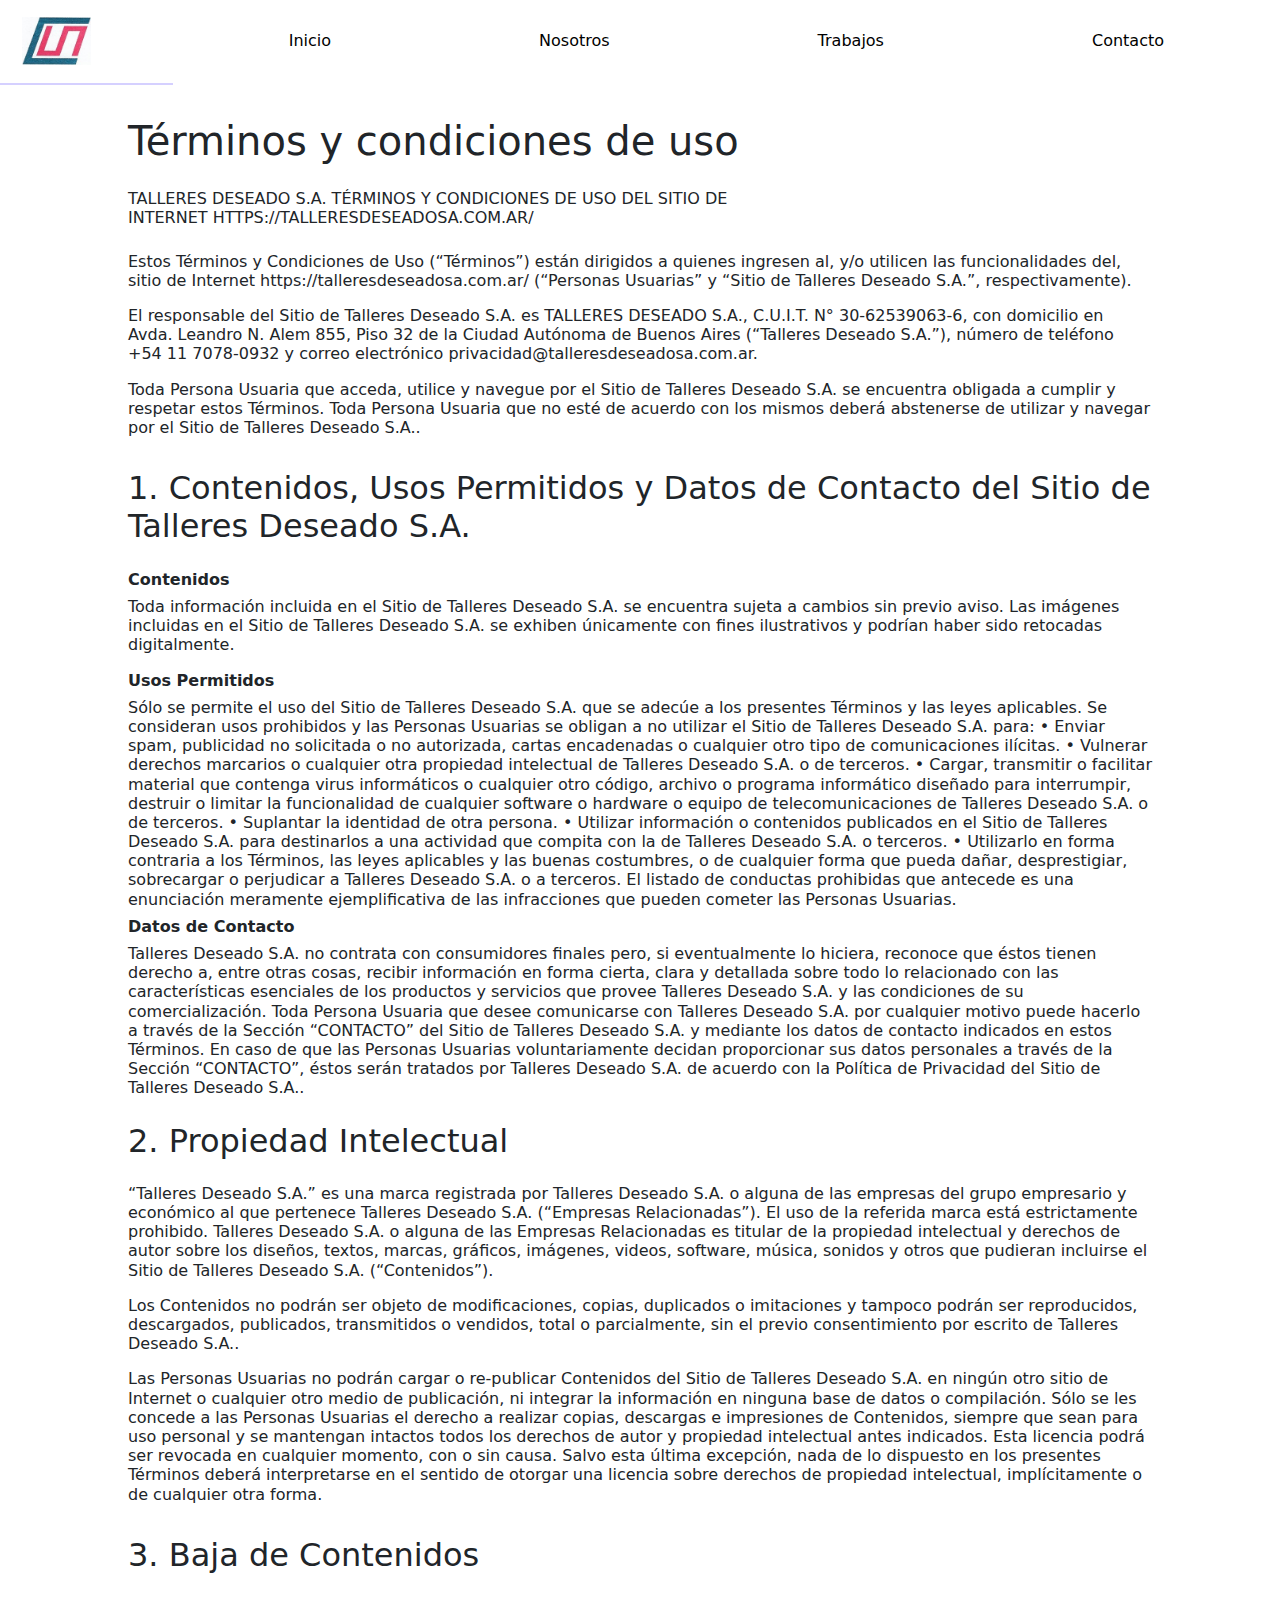
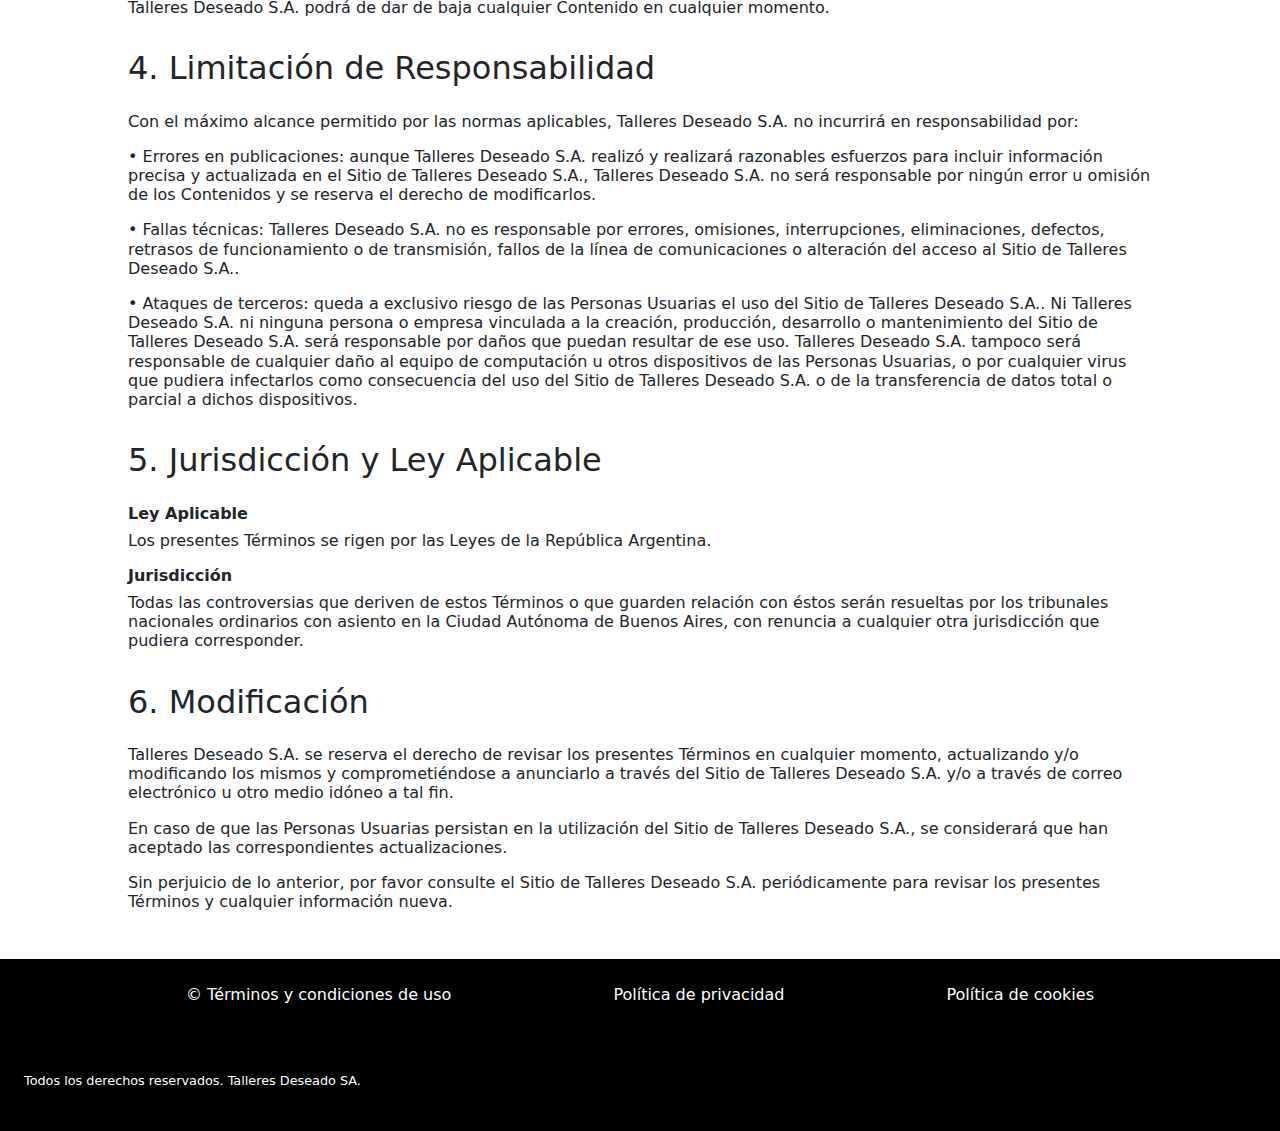
<file: Primer página/terminos-y-condiciones.html>
<!DOCTYPE html>
<html lang="en">

<head>
    <meta charset="UTF-8">
    <meta name="viewport" content="width=device-width, initial-scale=1.0">
    <title> Maqueta con Bootstrap </title>
    <!-- <link href="https://cdn.jsdelivr.net/npm/bootstrap@5.3.3/dist/css/bootstrap.min.css" rel="stylesheet" integrity="sha384-QWTKZyjpPEjISv5WaRU9OFeRpok6YctnYmDr5pNlyT2bRjXh0JMhjY6hW+ALEwIH" crossorigin="anonymous"> -->
    <link rel="stylesheet" href="css/bootstrap.min.css">
    <link rel="stylesheet" href="estilos.css">
</head>

<section class="bloque-menu">
    <div><button class="button-logo">
        <a href="index.html" class="button-logo">
            <div class="img-logo">
                <picture>
                    <source srcset="img" type="img">
                    <img src="Imagenes/LOGO CHICO.png" class="img" srcset="Talleres Deseado SA" alt="Imagen logo">
                </picture>
                <p class="nombre">Talleres Deseado SA</p>
            </div>
        </a>
        </button>
    </div>
    </nav class="menu-boot">
    <nav class="navbar navbar-expand-xl prueba">
        <div class="container">

            <button class="navbar-toggler" type="button" data-bs-toggle="collapse"
                data-bs-target="#navbarSupportedContent" aria-controls="navbarSupportedContent" aria-expanded="false"
                aria-label="Toggle navigation">
                <span class="navbar-toggler-icon"></span>
            </button>
            <div class="collapse navbar-collapse" id="navbarSupportedContent">
                <ul class="navbar-nav mb-2 mb-lg-0">
                    <li class="nav-item">
                        <a class="nav-link active" aria-current="page-1" href="index.html">
                            <p class="page-1">Inicio</p>
                        </a>
                    </li>
                    <li class="nav-item">
                        <a class="nav-link active" aria-current="page-2" href="nosotros.html">
                            <p class="page-1">Nosotros</p>
                        </a>
                    </li>
                    <li class="nav-item">
                        <a class="nav-link active" aria-current="page-3" href="trabajos.html">
                            <p class="page-1">Trabajos</p>
                        </a>
                    </li>
                    <li class="nav-item">
                        <a class="nav-link active" aria-current="page-4" href="contacto.html">
                            <p class="page-1">Contacto</p>
                        </a>
                    </li>
                </ul>
            </div>
        </div>
    </nav>
</section>

<section class="cuerpo-terminos-y-condiciones">

    <div>
        <h1 class="titulo-terminos-y-condiciones"> Términos y condiciones de uso</h1>
    </div>
    <div>
        <h3 class="bajada-terminos-y-condiciones">
            TALLERES DESEADO S.A.

            TÉRMINOS Y CONDICIONES DE USO DEL SITIO DE INTERNET HTTPS://TALLERESDESEADOSA.COM.AR/
        </h3>
    </div>
    <div>
        <h4 class="text-terminos-y-condiciones">
            <p>Estos Términos y Condiciones de Uso (“Términos”) están dirigidos a quienes ingresen al, y/o utilicen las
                funcionalidades del, sitio de Internet https://talleresdeseadosa.com.ar/ (“Personas Usuarias” y “Sitio
                de
                Talleres Deseado S.A.”,
                respectivamente).</p>

            <p>El responsable del Sitio de Talleres Deseado S.A. es TALLERES DESEADO S.A., C.U.I.T. N° 30-62539063-6,
                con domicilio en Avda.
                Leandro N. Alem 855, Piso 32 de la Ciudad Autónoma de Buenos Aires (“Talleres Deseado S.A.”), número de
                teléfono +54
                11
                7078-0932 y correo electrónico privacidad@talleresdeseadosa.com.ar.</p>

            <p>Toda Persona Usuaria que acceda, utilice y navegue por el Sitio de Talleres Deseado S.A. se encuentra
                obligada a
                cumplir
                y respetar estos Términos. Toda Persona Usuaria que no esté de acuerdo con los mismos deberá abstenerse
                de
                utilizar y navegar por el Sitio de Talleres Deseado S.A..</p>

        </h4>

        <h2 class="subtitulo-terminos-y-condiciones">1. Contenidos, Usos Permitidos y Datos de Contacto del Sitio de
            Talleres Deseado S.A.</h2>
        <h4 class="datos-terminos-y-condiciones">Contenidos</h4>
        <h4 class="text-terminos-y-condiciones">
            <p>Toda información incluida en el Sitio de Talleres Deseado S.A. se encuentra sujeta a cambios sin previo
                aviso. Las
                imágenes
                incluidas en el Sitio de Talleres Deseado S.A. se exhiben únicamente con fines ilustrativos y podrían
                haber sido
                retocadas
                digitalmente.</p>
        </h4>
        <h4 class="datos-terminos-y-condiciones">Usos Permitidos</h4>

        <h4 class="text-terminos-y-condiciones">Sólo se permite el uso del Sitio de Talleres Deseado S.A. que se adecúe
            a los
            presentes Términos y las leyes aplicables.

            Se consideran usos prohibidos y las Personas Usuarias se obligan a no utilizar el Sitio de Talleres Deseado
            S.A. para:

            • Enviar spam, publicidad no solicitada o no autorizada, cartas encadenadas o cualquier otro tipo de
            comunicaciones
            ilícitas.

            • Vulnerar derechos marcarios o cualquier otra propiedad intelectual de Talleres Deseado S.A. o de terceros.

            • Cargar, transmitir o facilitar material que contenga virus informáticos o cualquier otro código, archivo o
            programa informático diseñado para interrumpir, destruir o limitar la funcionalidad de cualquier software o
            hardware
            o equipo de telecomunicaciones de Talleres Deseado S.A. o de terceros.

            • Suplantar la identidad de otra persona.

            • Utilizar información o contenidos publicados en el Sitio de Talleres Deseado S.A. para destinarlos a una
            actividad que
            compita
            con la de Talleres Deseado S.A. o terceros.

            • Utilizarlo en forma contraria a los Términos, las leyes aplicables y las buenas costumbres, o de cualquier
            forma
            que pueda dañar, desprestigiar, sobrecargar o perjudicar a Talleres Deseado S.A. o a terceros.

            El listado de conductas prohibidas que antecede es una enunciación meramente ejemplificativa de las
            infracciones que
            pueden cometer las Personas Usuarias.
        </h4>
        <h4 class="datos-terminos-y-condiciones">Datos de Contacto</h4>

        <h4 class="text-terminos-y-condiciones">
            Talleres Deseado S.A. no contrata con consumidores finales pero, si eventualmente lo hiciera, reconoce que
            éstos tienen
            derecho
            a, entre otras cosas, recibir información en forma cierta, clara y detallada sobre todo lo relacionado con
            las
            características esenciales de los productos y servicios que provee Talleres Deseado S.A. y las condiciones
            de su
            comercialización.

            Toda Persona Usuaria que desee comunicarse con Talleres Deseado S.A. por cualquier motivo puede hacerlo a
            través de la
            Sección
            “CONTACTO” del Sitio de Talleres Deseado S.A. y mediante los datos de contacto indicados en estos Términos.

            En caso de que las Personas Usuarias voluntariamente decidan proporcionar sus datos personales a través de
            la
            Sección “CONTACTO”, éstos serán tratados por Talleres Deseado S.A. de acuerdo con la Política de Privacidad
            del Sitio de
            Talleres Deseado S.A..

        </h4>

        <h2 class="subtitulo-terminos-y-condiciones"> 2. Propiedad Intelectual</h2>
        <h4 class="text-terminos-y-condiciones">
            <p>“Talleres Deseado S.A.” es una marca registrada por Talleres Deseado S.A. o alguna de las empresas del
                grupo empresario y
                económico al
                que pertenece Talleres Deseado S.A. (“Empresas Relacionadas”). El uso de la referida marca está
                estrictamente
                prohibido. Talleres Deseado S.A.
                o alguna de las Empresas Relacionadas es titular de la propiedad intelectual y derechos de autor sobre
                los diseños,
                textos, marcas, gráficos, imágenes, videos, software, música, sonidos y otros que pudieran incluirse el
                Sitio de
                Talleres Deseado S.A. (“Contenidos”).</p>

            <p> Los Contenidos no podrán ser objeto de modificaciones, copias, duplicados o imitaciones y tampoco podrán
                ser
                reproducidos, descargados, publicados, transmitidos o vendidos, total o parcialmente, sin el previo
                consentimiento
                por escrito de Talleres Deseado S.A..</p>

            <p>Las Personas Usuarias no podrán cargar o re-publicar Contenidos del Sitio de Talleres Deseado S.A. en
                ningún otro
                sitio de
                Internet o cualquier otro medio de publicación, ni integrar la información en ninguna base de datos o
                compilación.
                Sólo se les concede a las Personas Usuarias el derecho a realizar copias, descargas e impresiones de
                Contenidos,
                siempre que sean para uso personal y se mantengan intactos todos los derechos de autor y propiedad
                intelectual antes
                indicados. Esta licencia podrá ser revocada en cualquier momento, con o sin causa. Salvo esta última
                excepción, nada
                de lo dispuesto en los presentes Términos deberá interpretarse en el sentido de otorgar una licencia
                sobre derechos
                de propiedad intelectual, implícitamente o de cualquier otra forma.</p>

        </h4>

        <h2 class="subtitulo-terminos-y-condiciones">3. Baja de Contenidos</h2>
        <h4 class="text-terminos-y-condiciones">
            <p>Talleres Deseado S.A. podrá de dar de baja cualquier Contenido en cualquier momento.</p>
        </h4>

        <h2 class="subtitulo-terminos-y-condiciones">4. Limitación de Responsabilidad</h2>
        <h4 class="text-terminos-y-condiciones">
            <p>Con el máximo alcance permitido por las normas aplicables, Talleres Deseado S.A. no incurrirá en
                responsabilidad por:
            </p>

            <p>• Errores en publicaciones: aunque Talleres Deseado S.A. realizó y realizará razonables esfuerzos para
                incluir
                información
                precisa y actualizada en el Sitio de Talleres Deseado S.A., Talleres Deseado S.A. no será responsable
                por ningún error u omisión
                de los
                Contenidos y se reserva el derecho de modificarlos.</p>

            <p>• Fallas técnicas: Talleres Deseado S.A. no es responsable por errores, omisiones, interrupciones,
                eliminaciones,
                defectos,
                retrasos de funcionamiento o de transmisión, fallos de la línea de comunicaciones o alteración del
                acceso al Sitio
                de Talleres Deseado S.A..</p>

            <p>• Ataques de terceros: queda a exclusivo riesgo de las Personas Usuarias el uso del Sitio de Talleres
                Deseado S.A.. Ni
                Talleres Deseado S.A.
                ni ninguna persona o empresa vinculada a la creación, producción, desarrollo o mantenimiento del Sitio
                de Talleres Deseado S.A.
                será responsable por daños que puedan resultar de ese uso. Talleres Deseado S.A. tampoco será
                responsable de
                cualquier daño al
                equipo de computación u otros dispositivos de las Personas Usuarias, o por cualquier virus que pudiera
                infectarlos
                como consecuencia del uso del Sitio de Talleres Deseado S.A. o de la transferencia de datos total o
                parcial a dichos
                dispositivos.</p>
        </h4>

        <h2 class="subtitulo-terminos-y-condiciones">5. Jurisdicción y Ley Aplicable</h2>

        <h4 class="datos-terminos-y-condiciones">Ley Aplicable</h4>
        <h4 class="text-terminos-y-condiciones">
            <p>Los presentes Términos se rigen por las Leyes de la República Argentina.</p>
        </h4>
        <h4 class="datos-terminos-y-condiciones">Jurisdicción</h4>
        <h4 class="text-terminos-y-condiciones">
            <p>Todas las controversias que deriven de estos Términos o que guarden relación con éstos serán
                resueltas por los
                tribunales nacionales ordinarios con asiento en la Ciudad Autónoma de Buenos Aires, con renuncia a
                cualquier
                otra
                jurisdicción que pudiera corresponder.</p>
        </h4>


        <h2 class="subtitulo-terminos-y-condiciones">6. Modificación</h2>
        <h4 class="text-terminos-y-condiciones">
            <p>Talleres Deseado S.A. se reserva el derecho de revisar los presentes Términos en cualquier momento,
                actualizando y/o
                modificando
                los mismos y comprometiéndose a anunciarlo a través del Sitio de Talleres Deseado S.A. y/o a través de
                correo
                electrónico u otro
                medio idóneo a tal fin.</p>

            <p> En caso de que las Personas Usuarias persistan en la utilización del Sitio de Talleres Deseado S.A., se
                considerará
                que han
                aceptado las correspondientes actualizaciones.</p>

            <p> Sin perjuicio de lo anterior, por favor consulte el Sitio de Talleres Deseado S.A. periódicamente para
                revisar los
                presentes
                Términos y cualquier información nueva.</p>
        </h4>


</section>





<section class="footer">
    <footer class=" bg-black text-white text-center p-4 ">
        <div class="text-footer">
            <a class="nav-link active" href="terminos-y-condiciones.html">
                <p> &copy; Términos y condiciones de uso</p>
            </a>
            <a class="nav-link active" href="politicas.html">
                <p>Política de privacidad</p>
            </a>
            <a class="nav-link active" href="cookies.html">
                <p>Política de cookies</p>
            </a>
        </div>

        <p class="derechos"> Todos los derechos reservados. Talleres Deseado SA.</p>
    </footer>
</section>

<script src="https://cdn.jsdelivr.net/npm/@popperjs/core@2.11.8/dist/umd/popper.min.js"
    integrity="sha384-I7E8VVD/ismYTF4hNIPjVp/Zjvgyol6VFvRkX/vR+Vc4jQkC+hVqc2pM8ODewa9r"
    crossorigin="anonymous"></script>
<!-- <script src="https://cdn.jsdelivr.net/npm/bootstrap@5.3.3/dist/js/bootstrap.min.js" integrity="sha384-0pUGZvbkm6XF6gxjEnlmuGrJXVbNuzT9qBBavbLwCsOGabYfZo0T0to5eqruptLy" crossorigin="anonymous"></script>-->
<script src="js/bootstrap.min.js"></script>
</body>

</html>
</file>
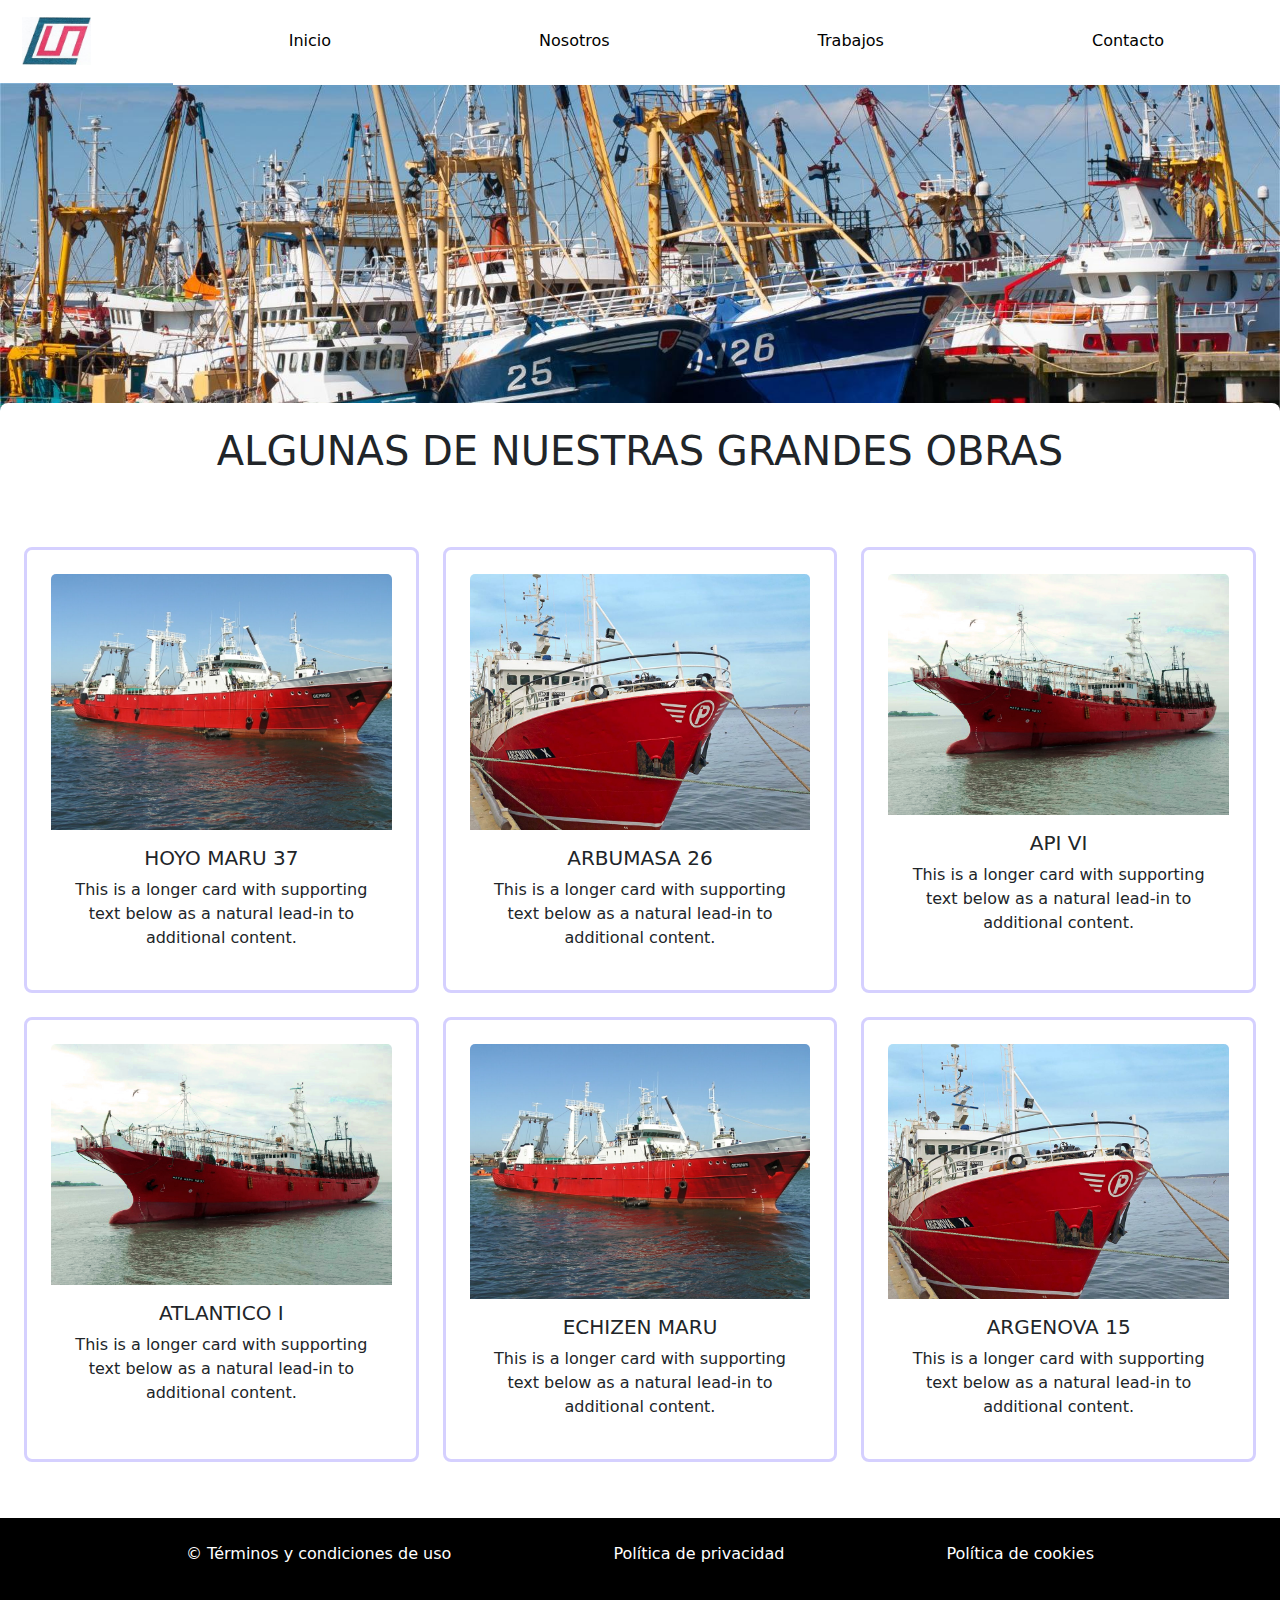
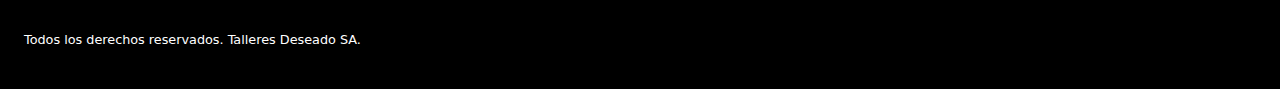
<file: Primer página/trabajos.html>
<!DOCTYPE html>
<html lang="en">

<head>
    <meta charset="UTF-8">
    <meta name="viewport" content="width=device-width, initial-scale=1.0">
    <title> Maqueta con Bootstrap </title>
    <!-- <link href="https://cdn.jsdelivr.net/npm/bootstrap@5.3.3/dist/css/bootstrap.min.css" rel="stylesheet" integrity="sha384-QWTKZyjpPEjISv5WaRU9OFeRpok6YctnYmDr5pNlyT2bRjXh0JMhjY6hW+ALEwIH" crossorigin="anonymous"> -->
    <link rel="stylesheet" href="css/bootstrap.min.css">
    <link rel="stylesheet" href="estilos.css">
</head>


<section class="bloque-menu">
    <div><button class="button-logo">
            <a href="index.html" class="button-logo">
                <div class="img-logo">
                    <picture>
                        <source srcset="img" type="img">
                        <img src="Imagenes/LOGO CHICO.png" class="img" srcset="Talleres Deseado SA" alt="Imagen logo">
                    </picture>
                    <p class="nombre">Talleres Deseado SA</p>
                </div>
            </a>
        </button>
    </div>
    </nav class="menu-boot">
    <nav class="navbar navbar-expand-xl prueba">
        <div class="container">

            <button class="navbar-toggler" type="button" data-bs-toggle="collapse"
                data-bs-target="#navbarSupportedContent" aria-controls="navbarSupportedContent" aria-expanded="false"
                aria-label="Toggle navigation">
                <span class="navbar-toggler-icon"></span>
            </button>
            <div class="collapse navbar-collapse" id="navbarSupportedContent">
                <ul class="navbar-nav mb-2 mb-lg-0">
                    <li class="nav-item">
                        <a class="nav-link active" aria-current="page-1" href="index.html">
                            <p class="page-1">Inicio</p>
                        </a>
                    </li>
                    <li class="nav-item">
                        <a class="nav-link active" aria-current="page-2" href="nosotros.html">
                            <p class="page-1">Nosotros</p>
                        </a>
                    </li>
                    <li class="nav-item">
                        <a class="nav-link active" aria-current="page-3" href="trabajos.html">
                            <p class="page-1">Trabajos</p>
                        </a>
                    </li>
                    <li class="nav-item">
                        <a class="nav-link active" aria-current="page-4" href="contacto.html">
                            <p class="page-1">Contacto</p>
                        </a>
                    </li>
                </ul>
            </div>
        </div>
    </nav>
</section>
<section class="cuerpo-trabajos">

    <div class="card-pos">
        <div class="card" style="width: 90rem; border: 0cap;">
            <h5 class="card-title">
                <p class="titulo-trabajos"> ALGUNAS DE NUESTRAS GRANDES OBRAS</p>
            </h5>
            <div class="card-body-trabajos">
                <div class="row row-cols-1 row-cols-md-2 row-cols-lg-3 row-cols-lg-3 g-4">
                    <div class="col">
                        <div class="card">
                            <img src="Imagenes/buques10.jpg" class="card-img-top" alt="...">
                            <div class="card-body">
                                <h5 class="card-title">HOYO MARU 37</h5>
                                <p class="card-text"> This is a longer card with supporting text below as a natural
                                    lead-in to additional content. </p>
                            </div>
                        </div>
                    </div>
                    <div class="col">
                        <div class="card">
                            <img src="Imagenes/buques26.jpg" class="card-img-top" alt="...">
                            <div class="card-body">
                                <h5 class="card-title">ARBUMASA 26</h5>
                                <p class="card-text"> This is a longer card with supporting text below as a natural
                                    lead-in to additional content. </p>
                            </div>
                        </div>
                    </div>
                    <div class="col">
                        <div class="card">
                            <img src="Imagenes/buques14.jpg" class="card-img-top" alt="...">
                            <div class="card-body">
                                <h5 class="card-title">API VI</h5>
                                <p class="card-text"> This is a longer card with supporting text below as a natural
                                    lead-in to additional content. </p>
                            </div>
                        </div>
                    </div>
                    <div class="col">
                        <div class="card">
                            <img src="Imagenes/buques14.jpg" class="card-img-top" alt="...">
                            <div class="card-body">
                                <h5 class="card-title">ATLANTICO I</h5>
                                <p class="card-text"> This is a longer card with supporting text below as a natural
                                    lead-in to additional content. </p>
                            </div>
                        </div>
                    </div>
                    <div class="col">
                        <div class="card">
                            <img src="Imagenes/buques10.jpg" class="card-img-top" alt="...">
                            <div class="card-body">
                                <h5 class="card-title">ECHIZEN MARU</h5>
                                <p class="card-text"> This is a longer card with supporting text below as a natural
                                    lead-in to additional content. </p>
                            </div>
                        </div>
                    </div>
                    <div class="col">
                        <div class="card">
                            <img src="Imagenes/buques26.jpg" class="card-img-top" alt="...">
                            <div class="card-body">
                                <h5 class="card-title">ARGENOVA 15</h5>
                                <p class="card-text"> This is a longer card with supporting text below as a natural
                                    lead-in to additional content. </p>
                            </div>
                        </div>
                    </div>
                </div>
            </div>
        </div>
</section>

<section class="footer">
    <footer class=" bg-black text-white text-center p-4">
        <div class="text-footer">
            <a class="nav-link active" href="terminos-y-condiciones.html">
                <p> &copy; Términos y condiciones de uso</p>
            </a>
            <a class="nav-link active" href="politicas.html">
                <p>Política de privacidad</p>
            </a>
            <a class="nav-link active" href="cookies.html">
                <p>Política de cookies</p>
            </a>
        </div>

        <p class="derechos"> Todos los derechos reservados. Talleres Deseado SA.</p>
    </footer>
</section>

<script src="https://cdn.jsdelivr.net/npm/@popperjs/core@2.11.8/dist/umd/popper.min.js"
    integrity="sha384-I7E8VVD/ismYTF4hNIPjVp/Zjvgyol6VFvRkX/vR+Vc4jQkC+hVqc2pM8ODewa9r"
    crossorigin="anonymous"></script>
<!-- <script src="https://cdn.jsdelivr.net/npm/bootstrap@5.3.3/dist/js/bootstrap.min.js" integrity="sha384-0pUGZvbkm6XF6gxjEnlmuGrJXVbNuzT9qBBavbLwCsOGabYfZo0T0to5eqruptLy" crossorigin="anonymous"></script>-->
<script src="js/bootstrap.min.js"></script>
</body>

</html>
</file>
<file: Primer página/estilos.css>
.bloque-menu {
    display: flex;
    height: 65px;
    justify-content: space-between;
    align-items: baseline;
    padding-bottom: 5.2rem;

}

.prueba{
    background-color: white;

}

.page-1:hover {
    color: rgb(166, 156, 255)
}

.page-2:hover {
    color: rgb(166, 156, 255)
}


.page-3:hover {
    color: rgb(166, 156, 255)
}


.page-4:hover {
    color: rgb(166, 156, 255)
}



.button-logo {
    border: none;
    background-color: white;
    text-decoration: none;
    color: black;
}

.img {
    height: 5rem;
    padding: 1rem;
}

.img-logo {
    display: flex;
    align-items: baseline;
}

.nav-item {
    padding-inline: 6rem;

}

.titulo-index {
    font-size: 2.5rem;
    font-weight: 200;
    text-align: center;
    padding-bottom: 2rem;
}

.cuerpo-inicio {
    background-image: url(Imagenes/buques3.jpg);
    background-repeat: no-repeat;
    background-size: contain;
    background-position: top center;

}

.button-card {
    background-color: rgb(213, 208, 255);
    height: 2.5rem;
    width: 17rem;
    text-align: center;
}

.button-pos {
    padding-top: 2rem;

}

.card-pos {
    display: flex;
    justify-content: center;
    padding-top: 25%;

}

.card {
    display: flex;
    padding: 1.5rem;
    border-radius: 0.5rem;

}

.card-body {
    text-align: center;
}

.img-card {
    display: flex;
    width: 50%;
    padding-top: 2rem;
padding-bottom: 1rem;
}

.img-card img {
    border-radius: 2rem;
    border: solid white 0.2rem;
}

.footer {
    padding-top: 2rem;
    text-decoration: none;
}

.text-footer {
    display: flex;
    justify-content: space-evenly;
    padding-bottom: 3rem;
    text-decoration: none;
}


.derechos {
    text-align: left;
    font-size: 0.8rem;
    text-decoration: none;
}


.cuerpo-contacto {
    background-image: url(Imagenes/buques17.jpg);
    background-repeat: no-repeat;
    background-size: contain;
    background-position: top center;
}

.titulo-contacto {
    font-size: 2.5rem;
    font-weight: 200;
    text-align: center;
}

.text-contacto {
    font-size: 20px;
}

.titulo-text-contacto {
    font-weight: 700;
}

.cuerpo-text-contacto {
    display: flex;
    justify-content: space-between;
    text-align: left;
    padding-top: 3rem;
}

.subtitulo-text-contacto {
    padding-top: 2rem;
    font-size: 25px;
    font-weight: 400;
}

.button-contacto-pos {
    text-align: right;
}

.button-contacto {
    background-color: rgb(199, 192, 255);
}

.form-control {
    background-color: rgb(237, 237, 253);

}

.form-orden {
    display: flex;
    justify-content: space-between;
}

.form-flex {
    width: 49%;
    height: rem;
}

.form-alt {
    height: 3.5rem;
}








.cuerpo-nosotros {
    background-image: url(Imagenes/buques33.jpg);
    background-repeat: no-repeat;
    background-size: contain;
    background-position: top center;
}

.titulo-nosotros {
    font-size: 2.5rem;
    font-weight: 200;
    text-align: center;
}





.card-body-trabajos {
    padding-top: 3rem;
}

.cuerpo-trabajos {
    background-image: url(Imagenes/buques31.jpg);
    background-repeat: no-repeat;
    background-size: contain;
    background-position: top center;
}

.titulo-trabajos {
    font-size: 2.5rem;
    font-weight: 200;
    text-align: center;
}

.card {
    width: auto;
    height: 100%;
    border: solid rgb(213, 208, 255) 3px;
}






.cuerpo-terminos-y-condiciones {
    padding-top: 2rem;
    padding-inline: 10%;
    border-top: solid rgb(213, 208, 255) 2px;
}

.titulo-terminos-y-condiciones {
    font-size: 2.5rem;
    font-weight: 400;
    padding-bottom: 1rem;
}

.bajada-terminos-y-condiciones {
    font-size: 1rem;
    width: 60%;
padding-bottom: 1rem;
}

.subtitulo-terminos-y-condiciones {
    font-size: 2rem;
    font-weight: 300;
    padding-block: 1rem;
}

.text-terminos-y-condiciones {
    font-size: medium;
    font-weight: 300;

}

.datos-terminos-y-condiciones {
    font-weight: 600;
    font-size: 1rem;

}




.cuerpo-politicas {
    padding-top: 2rem;
    padding-inline: 10%;
    border-top: solid rgb(213, 208, 255) 2px;
}

.titulo-politicas {
    font-size: 2.5rem;
    font-weight: 400;
    padding-bottom: 1rem;
}

.bajada-politicas {
    font-size: 1rem;
    width: 60%;

}

.subtitulo-politicas {
    font-size: 2rem;
    font-weight: 300;
    padding-block: 1rem;
}

.text-politicas {
    font-size: medium;
    font-weight: 300;

}

.datos-politicas {
    padding: 1rem;
    font-size: 1rem;
    text-align: center;
}






.cuerpo-cookies {
    padding-top: 2rem;
    padding-inline: 10%;
    border-top: solid rgb(213, 208, 255) 2px;
}

.titulo-cookies {
    font-size: 2.5rem;
    font-weight: 400;
    padding-bottom: 1rem;
}

.bajada-cookies {
    font-size: 1rem;
    width: 60%;

}

.subtitulo-cookies {
    font-size: 2rem;
    font-weight: 300;
    padding-block: 1rem;
}

.text-cookies {
    font-size: medium;
    font-weight: 300;

}


@media(max-width: 768px ){
.img-card{    display: grid;
    height: 100%;
    width: 100%;
    padding-top: 2rem;
padding-bottom: 1rem;

}
}


@media(max-width: 1335px ){
    .nombre{display: none;
    }
    }
</file>
